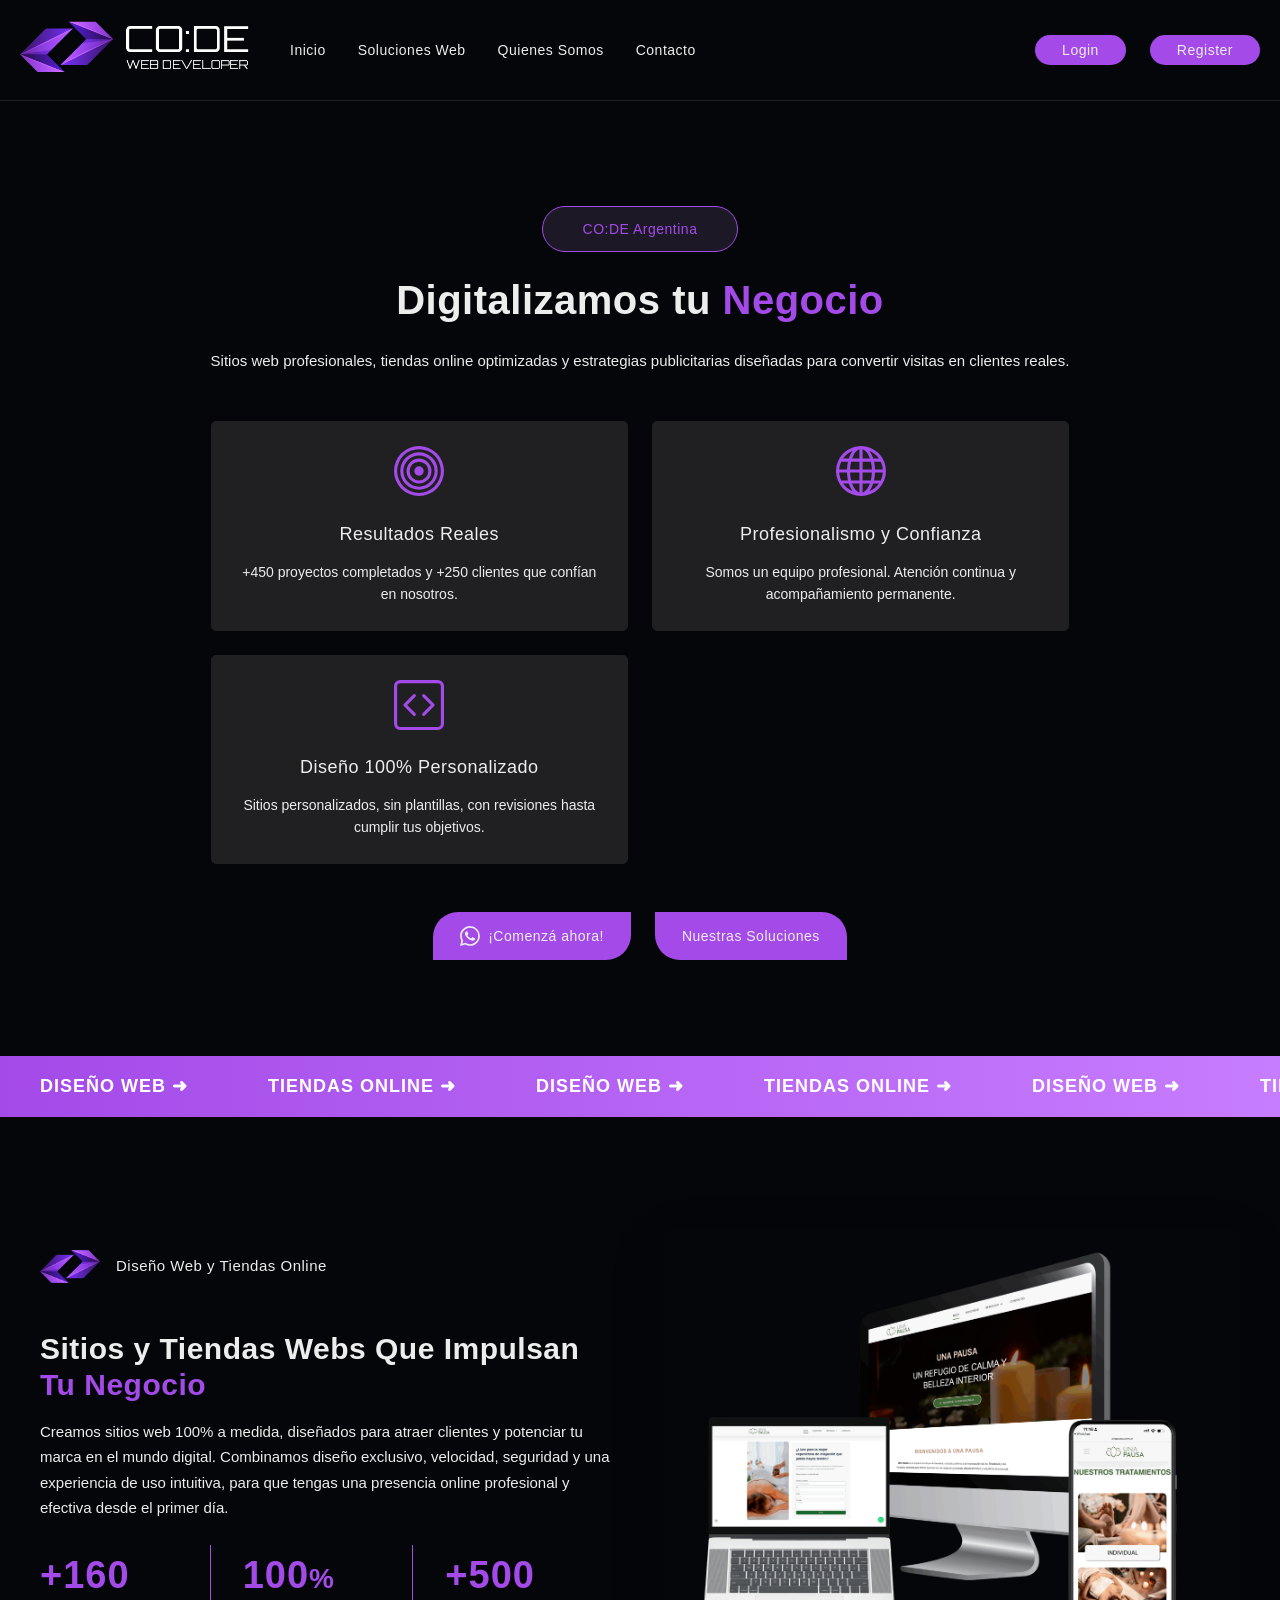
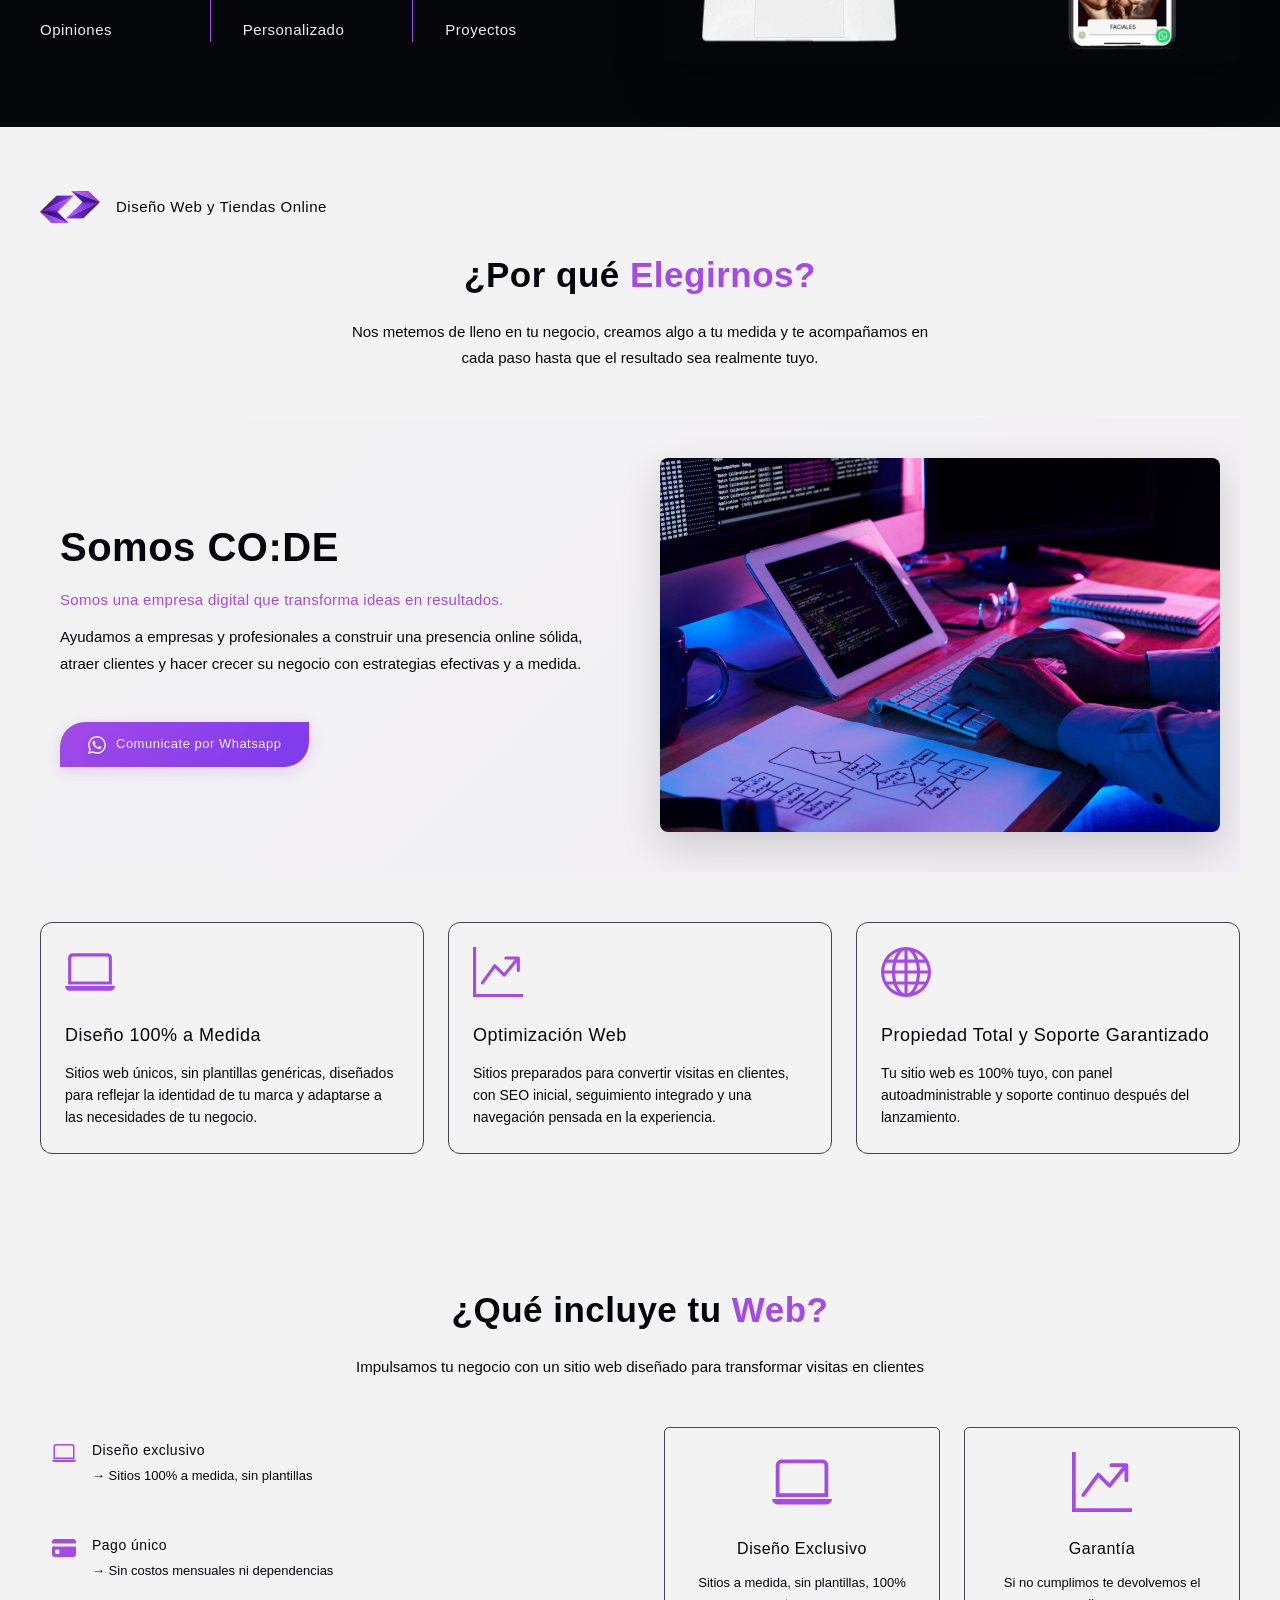
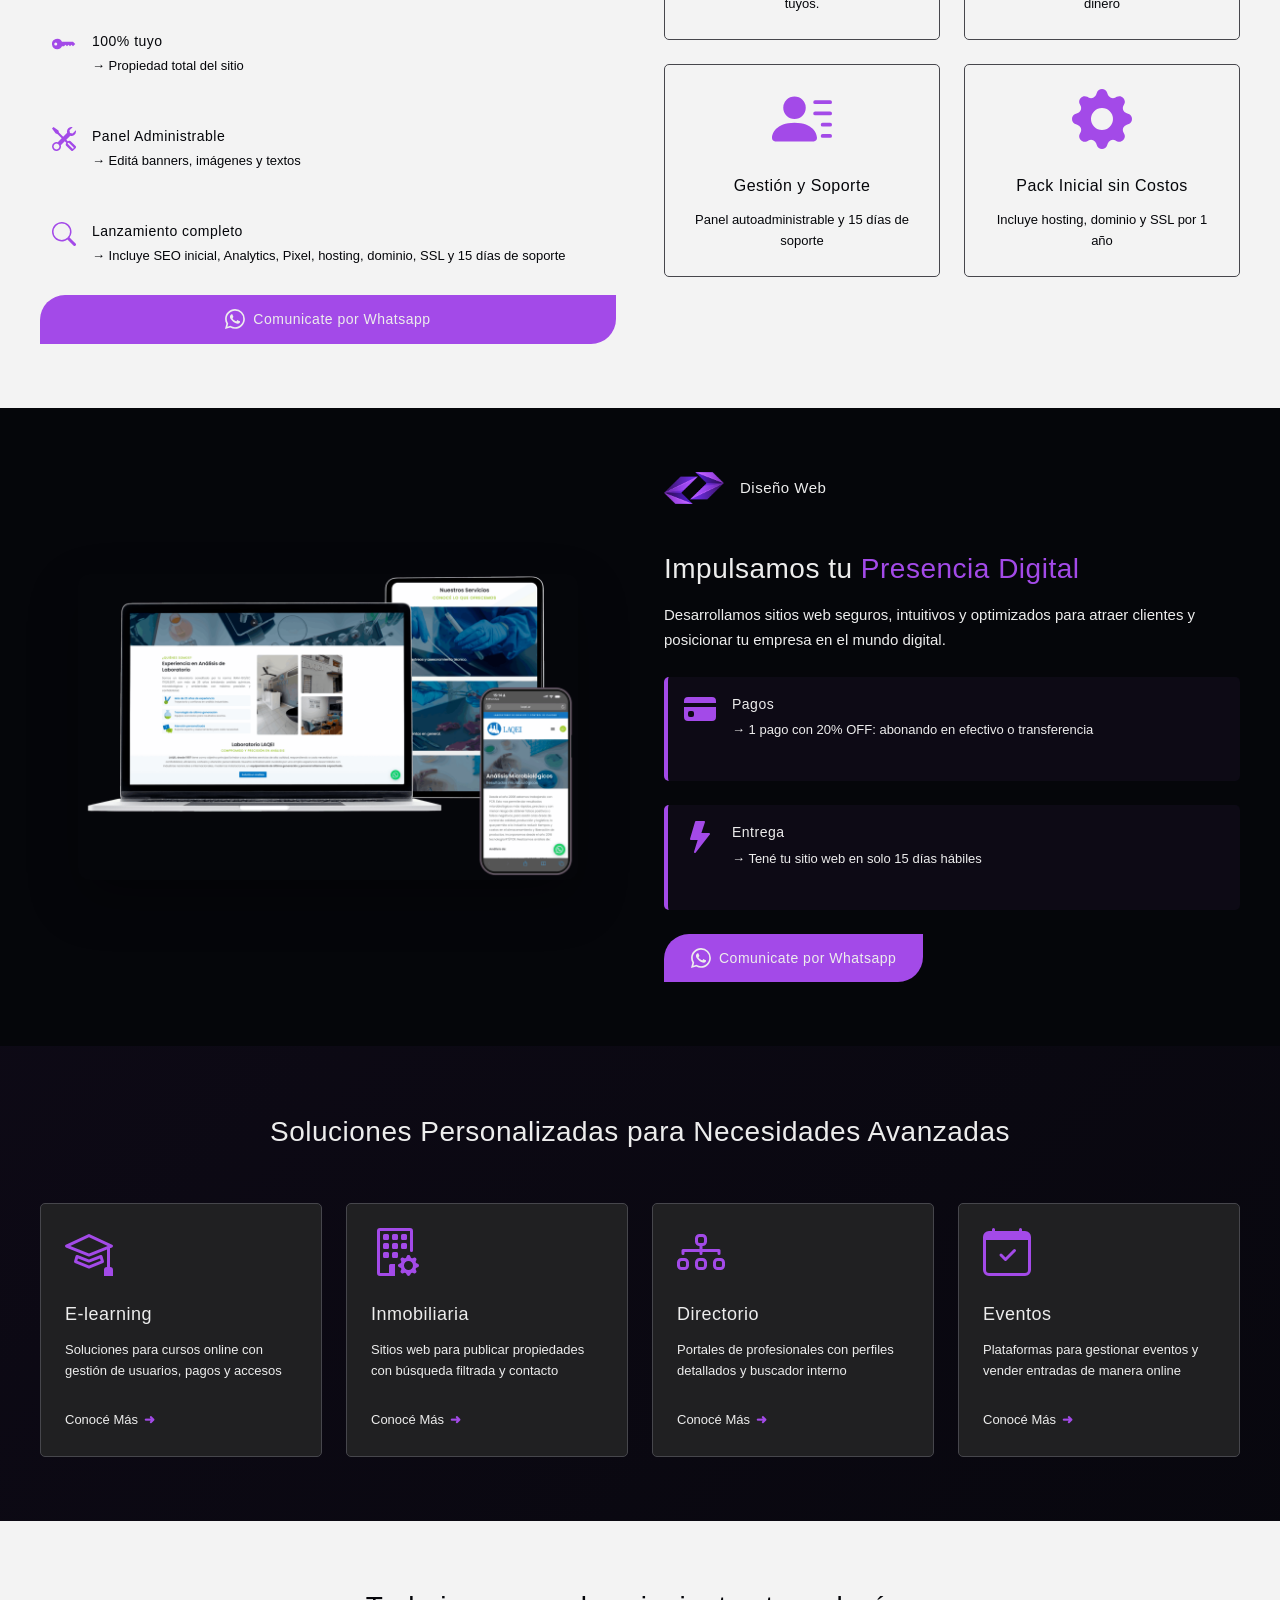
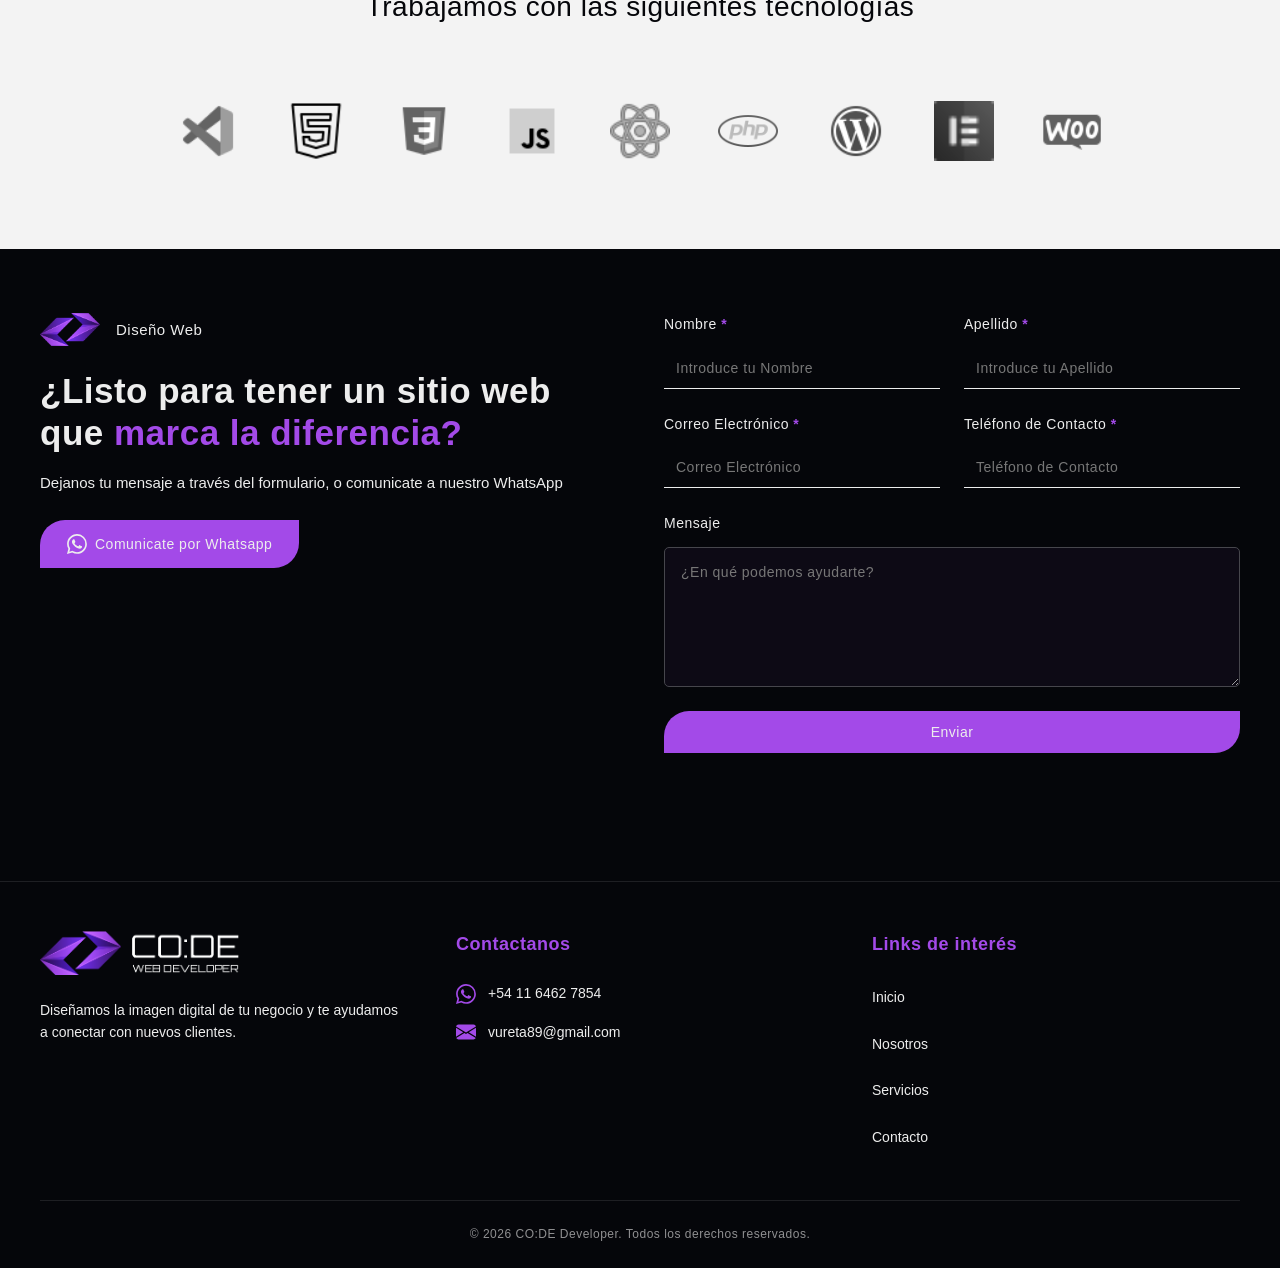
<file: index.html>
<!DOCTYPE html>
<html lang="en">
 <head>l
    <meta charset="UTF-8" />
    <meta name="viewport" content="width=device-width, initial-scale=1.0" />
    <meta
      name="description"
      content="CO:DE Developer - Diseño web y tiendas online profesionales"
    />
    <title>CO:DE Developer | Diseño Web y Tiendas Online</title>
    <link rel="stylesheet" href="style.css" />
  </head>
<body>
    
    <!-- HEADER -->
    <header class="header">
  <div class="header-container">
    <div class="logo">
      <a href="index.html" aria-label="CO:DE Developer">
        <img
          src="./assets/img/logotipo/logotipo-code-horizonta-sin-fondo.png"
          alt="CO:DE Logo"
        />
      </a>
    </div>

    <input type="checkbox" id="hamburger-toggle" class="hamburger-toggle" />

    <label for="hamburger-toggle" class="hamburger">
      <span class="hamburger-line"></span>
      <span class="hamburger-line"></span>
      <span class="hamburger-line"></span>
    </label>

    <nav class="navbar">
      <ul class="nav-menu">
        <li><a href="#inicio">Inicio</a></li>
        <li><a href="#soluciones">Soluciones Web</a></li>
        <li><a href="#nosotros">Quienes Somos</a></li>
        <li><a href="#contacto">Contacto</a></li>
      </ul>

      <div class="auth-buttons-mobile">
        <button class="btn btn-login">
          <a href="./login.html">Login</a>
        </button>
        <button class="btn btn-register">
          <a href="./register.html">Register</a>
        </button>
      </div>
    </nav>

    <div class="auth-buttons">
      <button class="btn btn-login">
        <a href="./login.html">Login</a>
      </button>
      <button class="btn btn-register">
        <a href="./register.html">Register</a>
      </button>
    </div>
  </div>
</header>

    <main>

        <!-- HERO SECTION -->
      <section class="hero" id="inicio">
        <div class="container">
          <div class="hero-content">
            <span class="badge">CO:DE Argentina</span>
            <h1>Digitalizamos tu <span class="text-primary">Negocio</span></h1>
            <p class="hero-subtitle">
              Sitios web profesionales, tiendas online optimizadas y estrategias
              publicitarias diseñadas para convertir visitas en clientes reales.
            </p>

            <div class="features-grid">
              <div class="feature-card">
                <svg
                  class="feature-icon"
                  xmlns="http://www.w3.org/2000/svg"
                  width="48"
                  height="48"
                  fill="currentColor"
                  viewBox="0 0 16 16"
                >
                  <path
                    d="M8 15A7 7 0 1 1 8 1a7 7 0 0 1 0 14m0 1A8 8 0 1 0 8 0a8 8 0 0 0 0 16"
                  />
                  <path
                    d="M8 13A5 5 0 1 1 8 3a5 5 0 0 1 0 10m0 1A6 6 0 1 0 8 2a6 6 0 0 0 0 12"
                  />
                  <path
                    d="M8 11a3 3 0 1 1 0-6 3 3 0 0 1 0 6m0 1a4 4 0 1 0 0-8 4 4 0 0 0 0 8"
                  />
                  <path d="M9.5 8a1.5 1.5 0 1 1-3 0 1.5 1.5 0 0 1 3 0" />
                </svg>
                <h3>Resultados Reales</h3>
                <p>
                  +450 proyectos completados y +250 clientes que confían en
                  nosotros.
                </p>
              </div>

              <div class="feature-card">
                <svg
                  class="feature-icon"
                  xmlns="http://www.w3.org/2000/svg"
                  width="48"
                  height="48"
                  fill="currentColor"
                  viewBox="0 0 16 16"
                >
                  <path
                    d="M0 8a8 8 0 1 1 16 0A8 8 0 0 1 0 8m7.5-6.923c-.67.204-1.335.82-1.887 1.855A8 8 0 0 0 5.145 4H7.5zM4.09 4a9.3 9.3 0 0 1 .64-1.539 7 7 0 0 1 .597-.933A7.03 7.03 0 0 0 2.255 4zm-.582 3.5c.03-.877.138-1.718.312-2.5H1.674a7 7 0 0 0-.656 2.5zM4.847 5a12.5 12.5 0 0 0-.338 2.5H7.5V5zM8.5 5v2.5h2.99a12.5 12.5 0 0 0-.337-2.5zM4.51 8.5a12.5 12.5 0 0 0 .337 2.5H7.5V8.5zm3.99 0V11h2.653c.187-.765.306-1.608.338-2.5zM5.145 12q.208.58.468 1.068c.552 1.035 1.218 1.65 1.887 1.855V12zm.182 2.472a7 7 0 0 1-.597-.933A9.3 9.3 0 0 1 4.09 12H2.255a7 7 0 0 0 3.072 2.472M3.82 11a13.7 13.7 0 0 1-.312-2.5h-2.49c.062.89.291 1.733.656 2.5zm6.853 3.472A7 7 0 0 0 13.745 12H11.91a9.3 9.3 0 0 1-.64 1.539 7 7 0 0 1-.597.933M8.5 12v2.923c.67-.204 1.335-.82 1.887-1.855q.26-.487.468-1.068zm3.68-1h2.146c.365-.767.594-1.61.656-2.5h-2.49a13.7 13.7 0 0 1-.312 2.5m2.802-3.5a7 7 0 0 0-.656-2.5H12.18c.174.782.282 1.623.312 2.5zM11.27 2.461c.247.464.462.98.64 1.539h1.835a7 7 0 0 0-3.072-2.472c.218.284.418.598.597.933M10.855 4a8 8 0 0 0-.468-1.068C9.835 1.897 9.17 1.282 8.5 1.077V4z"
                  />
                </svg>
                <h3>Profesionalismo y Confianza</h3>
                <p>
                  Somos un equipo profesional. Atención continua y
                  acompañamiento permanente.
                </p>
              </div>

              <div class="feature-card">
                <svg
                  class="feature-icon"
                  xmlns="http://www.w3.org/2000/svg"
                  width="48"
                  height="48"
                  fill="currentColor"
                  viewBox="0 0 16 16"
                >
                  <path
                    d="M14 1a1 1 0 0 1 1 1v12a1 1 0 0 1-1 1H2a1 1 0 0 1-1-1V2a1 1 0 0 1 1-1zM2 0a2 2 0 0 0-2 2v12a2 2 0 0 0 2 2h12a2 2 0 0 0 2-2V2a2 2 0 0 0-2-2z"
                  />
                  <path
                    d="M6.854 4.646a.5.5 0 0 1 0 .708L4.207 8l2.647 2.646a.5.5 0 0 1-.708.708l-3-3a.5.5 0 0 1 0-.708l3-3a.5.5 0 0 1 .708 0m2.292 0a.5.5 0 0 0 0 .708L11.793 8l-2.647 2.646a.5.5 0 0 0 .708.708l3-3a.5.5 0 0 0 0-.708l-3-3a.5.5 0 0 0-.708 0"
                  />
                </svg>
                <h3>Diseño 100% Personalizado</h3>
                <p>
                  Sitios personalizados, sin plantillas, con revisiones hasta
                  cumplir tus objetivos.
                </p>
              </div>
            </div>

            <div class="cta-buttons">
              <a
                href="https://wa.me/5491164627854?text=Hola%20*CO:DE*%20.Estoy%20interesado%20en%20crear%20una%20página%20web.%20¿Podrás%20pasarme%20más%20información?%20"
                target="_blank"
                class="btn btn-primary"
              >
                <svg
                  class="btn-icon"
                  xmlns="http://www.w3.org/2000/svg"
                  width="20"
                  height="20"
                  fill="currentColor"
                  viewBox="0 0 16 16"
                >
                  <path
                    d="M13.601 2.326A7.85 7.85 0 0 0 7.994 0C3.627 0 .068 3.558.064 7.926c0 1.399.366 2.76 1.057 3.965L0 16l4.204-1.102a7.9 7.9 0 0 0 3.79.965h.004c4.368 0 7.926-3.558 7.93-7.93A7.9 7.9 0 0 0 13.6 2.326zM7.994 14.521a6.6 6.6 0 0 1-3.356-.92l-.24-.144-2.494.654.666-2.433-.156-.251a6.56 6.56 0 0 1-1.007-3.505c0-3.626 2.957-6.584 6.591-6.584a6.56 6.56 0 0 1 4.66 1.931 6.56 6.56 0 0 1 1.928 4.66c-.004 3.639-2.961 6.592-6.592 6.592m3.615-4.934c-.197-.099-1.17-.578-1.353-.646-.182-.065-.315-.099-.445.099-.133.197-.513.646-.627.775-.114.133-.232.148-.43.05-.197-.1-.836-.308-1.592-.985-.59-.525-.985-1.175-1.103-1.372-.114-.198-.011-.304.088-.403.087-.088.197-.232.296-.346.1-.114.133-.198.198-.33.065-.134.034-.248-.015-.347-.05-.099-.445-1.076-.612-1.47-.16-.389-.323-.335-.445-.34-.114-.007-.247-.007-.38-.007a.73.73 0 0 0-.529.247c-.182.198-.691.677-.691 1.654s.71 1.916.81 2.049c.098.133 1.394 2.132 3.383 2.992.47.205.84.326 1.129.418.475.152.904.129 1.246.08.38-.058 1.171-.48 1.338-.943.164-.464.164-.86.114-.943-.049-.084-.182-.133-.38-.232"
                  />
                </svg>
                ¡Comenzá ahora!
              </a>
              <button class="btn btn-secondary">
                <a href="#soluciones">Nuestras Soluciones</a>
              </button>
            </div>
          </div>
        </div>
      </section>


      <!-- MARQUEE SECTION -->
      <section class="marquee">
        <div class="marquee-content">
          <span>DISEÑO WEB ➜</span>
          <span>TIENDAS ONLINE ➜</span>
          <span>DISEÑO WEB ➜</span>
          <span>TIENDAS ONLINE ➜</span>
          <span>DISEÑO WEB ➜</span>
          <span>TIENDAS ONLINE ➜</span>
        </div>
      </section>


      <!-- WEB DESIGN SECTION -->
      <section class="web-design" id="soluciones">
        <div class="container">
          <div class="web-design-wrapper">
            <div class="web-design-text">
              <div class="section-label">
                <img
                  src="./assets/img/logotipo/logo-sin-fondo.png"
                  alt="Logo"
                  class="label-icon"
                />
                <span>Diseño Web y Tiendas Online</span>
              </div>

              <div class="web-design-info">
                <h2>
                  Sitios y Tiendas Webs Que Impulsan
                  <span class="text-primary">Tu Negocio</span>
                </h2>
                <p>
                  Creamos sitios web 100% a medida, diseñados para atraer
                  clientes y potenciar tu marca en el mundo digital. Combinamos
                  diseño exclusivo, velocidad, seguridad y una experiencia de
                  uso intuitiva, para que tengas una presencia online
                  profesional y efectiva desde el primer día.
                </p>

                <div class="stats-grid">
                  <div class="stat-item">
                    <div class="stat-number">
                      <span class="number-highlight">+160</span>
                    </div>
                    <div class="stat-label">Opiniones</div>
                  </div>
                  <div class="stat-item">
                    <div class="stat-number">
                      <span class="number-highlight"
                        >100<span class="symbol">%</span></span
                      >
                    </div>
                    <div class="stat-label">Personalizado</div>
                  </div>
                  <div class="stat-item">
                    <div class="stat-number">
                      <span class="number-highlight">+500</span>
                    </div>
                    <div class="stat-label">Proyectos</div>
                  </div>
                </div>
              </div>
            </div>

            <div class="web-design-image">
              <img
                src="./assets/img/cards-diseno-web/UNA-PAUSA-scaled.png"
                alt="Diseño Web"
              />
            </div>
          </div>
        </div>
      </section>


      <!-- WHY CHOOSE US SECTION -->
      <section class="why-choose-us" id="nosotros">
        <div class="container">
          <div class="why-choose-wrapper">
            <div class="section-label">
              <img
                src="./assets/img/logotipo/logo-sin-fondo.png"
                alt="Logo"
                class="label-icon"
              />
              <span>Diseño Web y Tiendas Online</span>
            </div>

            <div class="why-title">
              <h2>¿Por qué <span class="text-primary">Elegirnos?</span></h2>
              <p>
                Nos metemos de lleno en tu negocio, creamos algo a tu medida y
                te acompañamos en cada paso hasta que el resultado sea realmente
                tuyo.
              </p>
            </div>

            <section class="quienes-somos">
              <div id="text-quienes-somos">
                <!-- <div id="quienes-code">
            <img src="./assets/img/logotipo/logo-sin-fondo.png" />
            <h2>Quienes Somos</h2>
          </div> -->

                <div id="quienes-web">
                  <h2>
                    Somos
                    <span class="color-quienes"> CO:DE</span>
                  </h2>
                  <p>
                    <bold
                      >Somos una empresa digital que transforma ideas en
                      resultados.</bold
                    >
                    Ayudamos a empresas y profesionales a construir una
                    presencia online sólida, atraer clientes y hacer crecer su
                    negocio con estrategias efectivas y a medida.
                  </p>
                </div>

                <div id="button-web">
                  <a
                    href="https://wa.me/5491164627854?text=Hola%20*CO:DE*%20.Estoy%20interesado%20en%20crear%20una%20página%20web.%20¿Podrás%20pasarme%20más%20información?%20"
                    target="_blank"
                    class="button-web"
                  >
                    <svg
                      xmlns="http://www.w3.org/2000/svg"
                      width="16"
                      height="16"
                      fill="currentColor"
                      class="bi bi-whatsapp"
                      viewBox="0 0 16 16"
                    >
                      <path
                        d="M13.601 2.326A7.85 7.85 0 0 0 7.994 0C3.627 0 .068 3.558.064 7.926c0 1.399.366 2.76 1.057 3.965L0 16l4.204-1.102a7.9 7.9 0 0 0 3.79.965h.004c4.368 0 7.926-3.558 7.93-7.93A7.9 7.9 0 0 0 13.6 2.326zM7.994 14.521a6.6 6.6 0 0 1-3.356-.92l-.24-.144-2.494.654.666-2.433-.156-.251a6.56 6.56 0 0 1-1.007-3.505c0-3.626 2.957-6.584 6.591-6.584a6.56 6.56 0 0 1 4.66 1.931 6.56 6.56 0 0 1 1.928 4.66c-.004 3.639-2.961 6.592-6.592 6.592m3.615-4.934c-.197-.099-1.17-.578-1.353-.646-.182-.065-.315-.099-.445.099-.133.197-.513.646-.627.775-.114.133-.232.148-.43.05-.197-.1-.836-.308-1.592-.985-.59-.525-.985-1.175-1.103-1.372-.114-.198-.011-.304.088-.403.087-.088.197-.232.296-.346.1-.114.133-.198.198-.33.065-.134.034-.248-.015-.347-.05-.099-.445-1.076-.612-1.47-.16-.389-.323-.335-.445-.34-.114-.007-.247-.007-.38-.007a.73.73 0 0 0-.529.247c-.182.198-.691.677-.691 1.654s.71 1.916.81 2.049c.098.133 1.394 2.132 3.383 2.992.47.205.84.326 1.129.418.475.152.904.129 1.246.08.38-.058 1.171-.48 1.338-.943.164-.464.164-.86.114-.943-.049-.084-.182-.133-.38-.232"
                      />
                    </svg>
                    <p>Comunicate por Whatsapp</p>
                  </a>
                </div>
              </div>

              <div id="img-quienes-somos">
                <img src="./assets/img/cards/web-a-medida-1.jpg" />
              </div>
            </section>

            <div class="benefits-grid">
              <article class="benefit-card">
                <svg
                  class="benefit-icon"
                  xmlns="http://www.w3.org/2000/svg"
                  width="56"
                  height="56"
                  fill="currentColor"
                  viewBox="0 0 16 16"
                >
                  <path
                    d="M13.5 3a.5.5 0 0 1 .5.5V11H2V3.5a.5.5 0 0 1 .5-.5zm-11-1A1.5 1.5 0 0 0 1 3.5V12h14V3.5A1.5 1.5 0 0 0 13.5 2zM0 12.5h16a1.5 1.5 0 0 1-1.5 1.5h-13A1.5 1.5 0 0 1 0 12.5"
                  />
                </svg>
                <h3>Diseño 100% a Medida</h3>
                <p>
                  Sitios web únicos, sin plantillas genéricas, diseñados para
                  reflejar la identidad de tu marca y adaptarse a las
                  necesidades de tu negocio.
                </p>
              </article>

              <article class="benefit-card">
                <svg
                  class="benefit-icon"
                  xmlns="http://www.w3.org/2000/svg"
                  width="56"
                  height="56"
                  fill="currentColor"
                  viewBox="0 0 16 16"
                >
                  <path
                    d="M0 0h1v15h15v1H0zm10 3.5a.5.5 0 0 1 .5-.5h4a.5.5 0 0 1 .5.5v4a.5.5 0 0 1-1 0V4.9l-3.613 4.417a.5.5 0 0 1-.74.037L7.06 6.767l-3.656 5.027a.5.5 0 0 1-.808-.588l4-5.5a.5.5 0 0 1 .758-.06l2.609 2.61L13.445 4H10.5a.5.5 0 0 1-.5-.5"
                  />
                </svg>
                <h3>Optimización Web</h3>
                <p>
                  Sitios preparados para convertir visitas en clientes, con SEO
                  inicial, seguimiento integrado y una navegación pensada en la
                  experiencia.
                </p>
              </article>

              <article class="benefit-card">
                <svg
                  class="benefit-icon"
                  xmlns="http://www.w3.org/2000/svg"
                  width="56"
                  height="56"
                  fill="currentColor"
                  viewBox="0 0 16 16"
                >
                  <path
                    d="M0 8a8 8 0 1 1 16 0A8 8 0 0 1 0 8m7.5-6.923c-.67.204-1.335.82-1.887 1.855A8 8 0 0 0 5.145 4H7.5zM4.09 4a9.3 9.3 0 0 1 .64-1.539 7 7 0 0 1 .597-.933A7.03 7.03 0 0 0 2.255 4zm-.582 3.5c.03-.877.138-1.718.312-2.5H1.674a7 7 0 0 0-.656 2.5zM4.847 5a12.5 12.5 0 0 0-.338 2.5H7.5V5zM8.5 5v2.5h2.99a12.5 12.5 0 0 0-.337-2.5zM4.51 8.5a12.5 12.5 0 0 0 .337 2.5H7.5V8.5zm3.99 0V11h2.653c.187-.765.306-1.608.338-2.5zM5.145 12q.208.58.468 1.068c.552 1.035 1.218 1.65 1.887 1.855V12zm.182 2.472a7 7 0 0 1-.597-.933A9.3 9.3 0 0 1 4.09 12H2.255a7 7 0 0 0 3.072 2.472M3.82 11a13.7 13.7 0 0 1-.312-2.5h-2.49c.062.89.291 1.733.656 2.5zm6.853 3.472A7 7 0 0 0 13.745 12H11.91a9.3 9.3 0 0 1-.64 1.539 7 7 0 0 1-.597.933M8.5 12v2.923c.67-.204 1.335-.82 1.887-1.855q.26-.487.468-1.068zm3.68-1h2.146c.365-.767.594-1.61.656-2.5h-2.49a13.7 13.7 0 0 1-.312 2.5m2.802-3.5a7 7 0 0 0-.656-2.5H12.18c.174.782.282 1.623.312 2.5zM11.27 2.461c.247.464.462.98.64 1.539h1.835a7 7 0 0 0-3.072-2.472c.218.284.418.598.597.933M10.855 4a8 8 0 0 0-.468-1.068C9.835 1.897 9.17 1.282 8.5 1.077V4z"
                  />
                </svg>
                <h3>Propiedad Total y Soporte Garantizado</h3>
                <p>
                  Tu sitio web es 100% tuyo, con panel autoadministrable y
                  soporte continuo después del lanzamiento.
                </p>
              </article>
            </div>
          </div>
        </div>
      </section>


      <!-- WHAT'S INCLUDED SECTION -->
      <section class="what-included">

        <div class="container">
          <div class="what-included-wrapper">
            <div class="section-title">
              <h2>¿Qué incluye tu <span class="text-primary">Web?</span></h2>
              <p>
                Impulsamos tu negocio con un sitio web diseñado para transformar
                visitas en clientes
              </p>
            </div>

            <div class="features-layout">
              <!-- LEFT COLUMN - Features List -->
              <div class="features-column">
                <div class="features-list">
                  <div class="feature-item">
                    <svg
                      class="item-icon"
                      xmlns="http://www.w3.org/2000/svg"
                      width="24"
                      height="24"
                      fill="currentColor"
                      viewBox="0 0 16 16"
                    >
                      <path
                        d="M13.5 3a.5.5 0 0 1 .5.5V11H2V3.5a.5.5 0 0 1 .5-.5zm-11-1A1.5 1.5 0 0 0 1 3.5V12h14V3.5A1.5 1.5 0 0 0 13.5 2zM0 12.5h16a1.5 1.5 0 0 1-1.5 1.5h-13A1.5 1.5 0 0 1 0 12.5"
                      />
                    </svg>
                    <div class="item-content">
                      <h4>Diseño exclusivo</h4>
                      <p>→ Sitios 100% a medida, sin plantillas</p>
                    </div>
                  </div>

                  <div class="feature-item">
                    <svg
                      class="item-icon"
                      xmlns="http://www.w3.org/2000/svg"
                      width="24"
                      height="24"
                      fill="currentColor"
                      viewBox="0 0 16 16"
                    >
                      <path
                        d="M0 4a2 2 0 0 1 2-2h12a2 2 0 0 1 2 2v1H0zm0 3v5a2 2 0 0 0 2 2h12a2 2 0 0 0 2-2V7zm3 2h1a1 1 0 0 1 1 1v1a1 1 0 0 1-1 1H3a1 1 0 0 1-1-1v-1a1 1 0 0 1 1-1"
                      />
                    </svg>
                    <div class="item-content">
                      <h4>Pago único</h4>
                      <p>→ Sin costos mensuales ni dependencias</p>
                    </div>
                  </div>

                  <div class="feature-item">
                    <svg
                      class="item-icon"
                      xmlns="http://www.w3.org/2000/svg"
                      width="24"
                      height="24"
                      fill="currentColor"
                      viewBox="0 0 16 16"
                    >
                      <path
                        d="M3.5 11.5a3.5 3.5 0 1 1 3.163-5H14L15.5 8 14 9.5l-1-1-1 1-1-1-1 1-1-1-1 1H6.663a3.5 3.5 0 0 1-3.163 2M2.5 9a1 1 0 1 0 0-2 1 1 0 0 0 0 2"
                      />
                    </svg>
                    <div class="item-content">
                      <h4>100% tuyo</h4>
                      <p>→ Propiedad total del sitio</p>
                    </div>
                  </div>

                  <!-- <div class="feature-item">
                    <svg class="item-icon" xmlns="http://www.w3.org/2000/svg" width="24" height="24" fill="currentColor" viewBox="0 0 16 16">
                      <path d="M3.612 15.443c-.386.198-.824-.149-.746-.592l.83-4.73L.173 6.765c-.329-.314-.158-.888.283-.95l4.898-.696L7.538.792c.197-.39.73-.39.927 0l2.184 4.327 4.898.696c.441.062.612.636.282.95l-3.522 3.356.83 4.73c.078.443-.36.79-.746.592L8 13.187l-4.389 2.256z"/>
                    </svg>
                    <div class="item-content">
                      <h4>Garantía</h4>
                      <p>→ Entregamos solo con tu aprobación</p>
                    </div>
                  </div> -->

                  <div class="feature-item">
                    <svg
                      class="item-icon"
                      xmlns="http://www.w3.org/2000/svg"
                      width="24"
                      height="24"
                      fill="currentColor"
                      viewBox="0 0 16 16"
                    >
                      <path
                        d="M1 0 0 1l2.2 3.081a1 1 0 0 0 .815.419h.07a1 1 0 0 1 .708.293l2.675 2.675-2.617 2.654A3.003 3.003 0 0 0 0 13a3 3 0 1 0 5.878-.851l2.654-2.617.968.968-.305.914a1 1 0 0 0 .242 1.023l3.27 3.27a.997.997 0 0 0 1.414 0l1.586-1.586a.997.997 0 0 0 0-1.414l-3.27-3.27a1 1 0 0 0-1.023-.242L10.5 9.5l-.96-.96 2.68-2.643A3.005 3.005 0 0 0 16 3q0-.405-.102-.777l-2.14 2.141L12 4l-.364-1.757L13.777.102a3 3 0 0 0-3.675 3.68L7.462 6.46 4.793 3.793a1 1 0 0 1-.293-.707v-.071a1 1 0 0 0-.419-.814zm9.646 10.646a.5.5 0 0 1 .708 0l2.914 2.915a.5.5 0 0 1-.707.707l-2.915-2.914a.5.5 0 0 1 0-.708M3 11l.471.242.529.026.287.445.445.287.026.529L5 13l-.242.471-.026.529-.445.287-.287.445-.529.026L3 15l-.471-.242L2 14.732l-.287-.445L1.268 14l-.026-.529L1 13l.242-.471.026-.529.445-.287.287-.445.529-.026z"
                      />
                    </svg>
                    <div class="item-content">
                      <h4>Panel Administrable</h4>
                      <p>→ Editá banners, imágenes y textos</p>
                    </div>
                  </div>

                  <!-- <div class="feature-item">
                    <svg class="item-icon" xmlns="http://www.w3.org/2000/svg" width="24" height="24" fill="currentColor" viewBox="0 0 16 16">
                      <path d="M0 0h1v15h15v1H0zm14.817 3.113a.5.5 0 0 1 .07.704l-4.5 5.5a.5.5 0 0 1-.74.037L7.06 6.767l-3.656 5.027a.5.5 0 0 1-.808-.588l4-5.5a.5.5 0 0 1 .758-.06l2.609 2.61 4.15-5.073a.5.5 0 0 1 .704-.07"/>
                    </svg>
                    <div class="item-content">
                      <h4>Análisis</h4>
                      <p>→ Google Analytics 4 y Meta Pixel incluidos</p>
                    </div>
                  </div> -->

                  <div class="feature-item">
                    <svg
                      class="item-icon"
                      xmlns="http://www.w3.org/2000/svg"
                      width="24"
                      height="24"
                      fill="currentColor"
                      viewBox="0 0 16 16"
                    >
                      <path
                        d="M11.742 10.344a6.5 6.5 0 1 0-1.397 1.398h-.001q.044.06.098.115l3.85 3.85a1 1 0 0 0 1.415-1.414l-3.85-3.85a1 1 0 0 0-.115-.1zM12 6.5a5.5 5.5 0 1 1-11 0 5.5 5.5 0 0 1 11 0"
                      />
                    </svg>
                    <div class="item-content">
                      <h4>Lanzamiento completo</h4>
                      <p>
                        → Incluye SEO inicial, Analytics, Pixel, hosting,
                        dominio, SSL y 15 días de soporte
                      </p>
                    </div>
                  </div>

                  <!-- <div class="feature-item">
                    <svg class="item-icon" xmlns="http://www.w3.org/2000/svg" width="24" height="24" fill="currentColor" viewBox="0 0 16 16">
                      <path d="M7 0a2 2 0 0 0-2 2H1.5A1.5 1.5 0 0 0 0 3.5v9A1.5 1.5 0 0 0 1.5 14H2a.5.5 0 0 0 1 0h10a.5.5 0 0 0 1 0h.5a1.5 1.5 0 0 0 1.5-1.5v-9A1.5 1.5 0 0 0 14.5 2H11a2 2 0 0 0-2-2zM6 2a1 1 0 0 1 1-1h2a1 1 0 0 1 1 1zM3 13V3h1v10zm9 0V3h1v10z"/>
                    </svg>
                    <div class="item-content">
                      <h4>Soporte 15 días</h4>
                      <p>→ Ajustes menores y asesoramiento básico</p>
                    </div>
                  </div> -->

                  <!-- <div class="feature-item">
                    <svg class="item-icon" xmlns="http://www.w3.org/2000/svg" width="24" height="24" fill="currentColor" viewBox="0 0 16 16">
                      <path d="M3 2.5a2.5 2.5 0 0 1 5 0 2.5 2.5 0 0 1 5 0v.006c0 .07 0 .27-.038.494H15a1 1 0 0 1 1 1v1a1 1 0 0 1-1 1H1a1 1 0 0 1-1-1V4a1 1 0 0 1 1-1h2.038A3 3 0 0 1 3 2.506zm1.068.5H7v-.5a1.5 1.5 0 1 0-3 0c0 .085.002.274.045.43zM9 3h2.932l.023-.07c.043-.156.045-.345.045-.43a1.5 1.5 0 0 0-3 0zm6 4v7.5a1.5 1.5 0 0 1-1.5 1.5H9V7zM2.5 16A1.5 1.5 0 0 1 1 14.5V7h6v9z"/>
                    </svg>
                    <div class="item-content">
                      <h4>Hosting, dominio y SSL</h4>
                      <p>→ 1 año bonificado</p>
                    </div>
                  </div> -->
                </div>

                <a
                  href="https://wa.me/5491164627854?text=Hola%20*CO:DE*%20.Estoy%20interesado%20en%20crear%20una%20página%20web.%20¿Podrás%20pasarme%20más%20información?%20"
                  target="_blank"
                  class="btn btn-primary btn-full"
                >
                  <svg
                    class="btn-icon"
                    xmlns="http://www.w3.org/2000/svg"
                    width="20"
                    height="20"
                    fill="currentColor"
                    viewBox="0 0 16 16"
                  >
                    <path
                      d="M13.601 2.326A7.85 7.85 0 0 0 7.994 0C3.627 0 .068 3.558.064 7.926c0 1.399.366 2.76 1.057 3.965L0 16l4.204-1.102a7.9 7.9 0 0 0 3.79.965h.004c4.368 0 7.926-3.558 7.93-7.93A7.9 7.9 0 0 0 13.6 2.326zM7.994 14.521a6.6 6.6 0 0 1-3.356-.92l-.24-.144-2.494.654.666-2.433-.156-.251a6.56 6.56 0 0 1-1.007-3.505c0-3.626 2.957-6.584 6.591-6.584a6.56 6.56 0 0 1 4.66 1.931 6.56 6.56 0 0 1 1.928 4.66c-.004 3.639-2.961 6.592-6.592 6.592m3.615-4.934c-.197-.099-1.17-.578-1.353-.646-.182-.065-.315-.099-.445.099-.133.197-.513.646-.627.775-.114.133-.232.148-.43.05-.197-.1-.836-.308-1.592-.985-.59-.525-.985-1.175-1.103-1.372-.114-.198-.011-.304.088-.403.087-.088.197-.232.296-.346.1-.114.133-.198.198-.33.065-.134.034-.248-.015-.347-.05-.099-.445-1.076-.612-1.47-.16-.389-.323-.335-.445-.34-.114-.007-.247-.007-.38-.007a.73.73 0 0 0-.529.247c-.182.198-.691.677-.691 1.654s.71 1.916.81 2.049c.098.133 1.394 2.132 3.383 2.992.47.205.84.326 1.129.418.475.152.904.129 1.246.08.38-.058 1.171-.48 1.338-.943.164-.464.164-.86.114-.943-.049-.084-.182-.133-.38-.232"
                    />
                  </svg>
                  Comunicate por Whatsapp
                </a>
              </div>

              <!-- RIGHT COLUMN - Cards -->
              <div class="cards-column">
                <div class="card-item">
                  <svg
                    class="card-icon"
                    xmlns="http://www.w3.org/2000/svg"
                    width="56"
                    height="56"
                    fill="currentColor"
                    viewBox="0 0 16 16"
                  >
                    <path
                      d="M13.5 3a.5.5 0 0 1 .5.5V11H2V3.5a.5.5 0 0 1 .5-.5zm-11-1A1.5 1.5 0 0 0 1 3.5V12h14V3.5A1.5 1.5 0 0 0 13.5 2zM0 12.5h16a1.5 1.5 0 0 1-1.5 1.5h-13A1.5 1.5 0 0 1 0 12.5"
                    />
                  </svg>
                  <h3>Diseño Exclusivo</h3>
                  <p>Sitios a medida, sin plantillas, 100% tuyos.</p>
                </div>

                <div class="card-item">
                  <svg
                    class="card-icon"
                    xmlns="http://www.w3.org/2000/svg"
                    width="56"
                    height="56"
                    fill="currentColor"
                    viewBox="0 0 16 16"
                  >
                    <path
                      d="M0 0h1v15h15v1H0zm10 3.5a.5.5 0 0 1 .5-.5h4a.5.5 0 0 1 .5.5v4a.5.5 0 0 1-1 0V4.9l-3.613 4.417a.5.5 0 0 1-.74.037L7.06 6.767l-3.656 5.027a.5.5 0 0 1-.808-.588l4-5.5a.5.5 0 0 1 .758-.06l2.609 2.61L13.445 4H10.5a.5.5 0 0 1-.5-.5"
                    />
                  </svg>
                  <h3>Garantía</h3>
                  <p>Si no cumplimos te devolvemos el dinero</p>
                </div>

                <div class="card-item">
                  <svg
                    class="card-icon"
                    xmlns="http://www.w3.org/2000/svg"
                    width="56"
                    height="56"
                    fill="currentColor"
                    viewBox="0 0 16 16"
                  >
                    <path
                      d="M6 8a3 3 0 1 0 0-6 3 3 0 0 0 0 6m-5 6s-1 0-1-1 1-4 6-4 6 3 6 4-1 1-1 1zM11 3.5a.5.5 0 0 1 .5-.5h4a.5.5 0 0 1 0 1h-4a.5.5 0 0 1-.5-.5m.5 2.5a.5.5 0 0 0 0 1h4a.5.5 0 0 0 0-1zm2 3a.5.5 0 0 0 0 1h2a.5.5 0 0 0 0-1zm0 3a.5.5 0 0 0 0 1h2a.5.5 0 0 0 0-1z"
                    />
                  </svg>
                  <h3>Gestión y Soporte</h3>
                  <p>Panel autoadministrable y 15 días de soporte</p>
                </div>

                <div class="card-item">
                  <svg
                    class="card-icon"
                    xmlns="http://www.w3.org/2000/svg"
                    width="56"
                    height="56"
                    fill="currentColor"
                    viewBox="0 0 16 16"
                  >
                    <path
                      d="M9.405 1.05c-.413-1.4-2.397-1.4-2.81 0l-.1.34a1.464 1.464 0 0 1-2.105.872l-.31-.17c-1.283-.698-2.686.705-1.987 1.987l.169.311c.446.82.023 1.841-.872 2.105l-.34.1c-1.4.413-1.4 2.397 0 2.81l.34.1a1.464 1.464 0 0 1 .872 2.105l-.17.31c-.698 1.283.705 2.686 1.987 1.987l.311-.169a1.464 1.464 0 0 1 2.105.872l.1.34c.413 1.4 2.397 1.4 2.81 0l.1-.34a1.464 1.464 0 0 1 2.105-.872l.31.17c1.283.698 2.686-.705 1.987-1.987l-.169-.311a1.464 1.464 0 0 1 .872-2.105l.34-.1c1.4-.413 1.4-2.397 0-2.81l-.34-.1a1.464 1.464 0 0 1-.872-2.105l.17-.31c.698-1.283-.705-2.686-1.987-1.987l-.311.169a1.464 1.464 0 0 1-2.105-.872zM8 10.93a2.929 2.929 0 1 1 0-5.86 2.929 2.929 0 0 1 0 5.858z"
                    />
                  </svg>
                  <h3>Pack Inicial sin Costos</h3>
                  <p>Incluye hosting, dominio y SSL por 1 año</p>
                </div>
              </div>
            </div>
          </div>
        </div>

      </section>


            <!-- BOOST PRESENCE SECTION -->
      <section class="boost-presence">
        <div class="container">
          <div class="boost-wrapper">
            <div class="boost-image">
              <img
                src="./assets/img/cards/impulsar-negocio-digital.png"
                alt="Presencia Digital"
              />
            </div>

            <div class="boost-text">
              <div class="section-label">
                <img
                  src="./assets/img/logotipo/logo-sin-fondo.png"
                  alt="Logo"
                  class="label-icon"
                />
                <span>Diseño Web</span>
              </div>

              <div class="boost-info">
                <h2>
                  Impulsamos tu
                  <span class="text-primary">Presencia Digital</span>
                </h2>
                <p>
                  Desarrollamos sitios web seguros, intuitivos y optimizados
                  para atraer clientes y posicionar tu empresa en el mundo
                  digital.
                </p>

                <div class="pricing-section">
                  <div class="pricing-item">
                    <svg
                      class="pricing-icon"
                      xmlns="http://www.w3.org/2000/svg"
                      width="32"
                      height="32"
                      fill="currentColor"
                      viewBox="0 0 16 16"
                    >
                      <path
                        d="M0 4a2 2 0 0 1 2-2h12a2 2 0 0 1 2 2v1H0zm0 3v5a2 2 0 0 0 2 2h12a2 2 0 0 0 2-2V7zm3 2h1a1 1 0 0 1 1 1v1a1 1 0 0 1-1 1H3a1 1 0 0 1-1-1v-1a1 1 0 0 1 1-1"
                      />
                    </svg>
                    <div>
                      <h4>Pagos</h4>
                      <p>
                        → 1 pago con 20% OFF: abonando en efectivo o
                        transferencia
                      </p>
                    </div>
                  </div>

                  <div class="pricing-item">
                    <svg
                      class="pricing-icon"
                      xmlns="http://www.w3.org/2000/svg"
                      width="32"
                      height="32"
                      fill="currentColor"
                      viewBox="0 0 16 16"
                    >
                      <path
                        d="M5.52.359A.5.5 0 0 1 6 0h4a.5.5 0 0 1 .474.658L8.694 6H12.5a.5.5 0 0 1 .395.807l-7 9a.5.5 0 0 1-.873-.454L6.823 9.5H3.5a.5.5 0 0 1-.48-.641z"
                      />
                    </svg>
                    <div>
                      <h4>Entrega</h4>
                      <p>→ Tené tu sitio web en solo 15 días hábiles</p>
                    </div>
                  </div>
                </div>

                <a
                  href="https://wa.me/5491164627854?text=Hola%20*CO:DE*%20.Estoy%20interesado%20en%20crear%20una%20página%20web.%20¿Podrás%20pasarme%20más%20información?%20"
                  target="_blank"
                  class="btn btn-primary"
                >
                  <svg
                    class="btn-icon"
                    xmlns="http://www.w3.org/2000/svg"
                    width="20"
                    height="20"
                    fill="currentColor"
                    viewBox="0 0 16 16"
                  >
                    <path
                      d="M13.601 2.326A7.85 7.85 0 0 0 7.994 0C3.627 0 .068 3.558.064 7.926c0 1.399.366 2.76 1.057 3.965L0 16l4.204-1.102a7.9 7.9 0 0 0 3.79.965h.004c4.368 0 7.926-3.558 7.93-7.93A7.9 7.9 0 0 0 13.6 2.326zM7.994 14.521a6.6 6.6 0 0 1-3.356-.92l-.24-.144-2.494.654.666-2.433-.156-.251a6.56 6.56 0 0 1-1.007-3.505c0-3.626 2.957-6.584 6.591-6.584a6.56 6.56 0 0 1 4.66 1.931 6.56 6.56 0 0 1 1.928 4.66c-.004 3.639-2.961 6.592-6.592 6.592m3.615-4.934c-.197-.099-1.17-.578-1.353-.646-.182-.065-.315-.099-.445.099-.133.197-.513.646-.627.775-.114.133-.232.148-.43.05-.197-.1-.836-.308-1.592-.985-.59-.525-.985-1.175-1.103-1.372-.114-.198-.011-.304.088-.403.087-.088.197-.232.296-.346.1-.114.133-.198.198-.33.065-.134.034-.248-.015-.347-.05-.099-.445-1.076-.612-1.47-.16-.389-.323-.335-.445-.34-.114-.007-.247-.007-.38-.007a.73.73 0 0 0-.529.247c-.182.198-.691.677-.691 1.654s.71 1.916.81 2.049c.098.133 1.394 2.132 3.383 2.992.47.205.84.326 1.129.418.475.152.904.129 1.246.08.38-.058 1.171-.48 1.338-.943.164-.464.164-.86.114-.943-.049-.084-.182-.133-.38-.232"
                    />
                  </svg>
                  Comunicate por Whatsapp
                </a>
              </div>
            </div>
          </div>
        </div>
      </section>


       <!-- PLATFORMS SECTION -->
      <section class="platforms">
        <div class="container">
          <h2 class="section-heading">
            Soluciones Personalizadas para Necesidades Avanzadas
          </h2>

          <div class="platforms-grid">
            <article class="platform-card">
              <svg
                class="platform-icon"
                xmlns="http://www.w3.org/2000/svg"
                width="48"
                height="48"
                fill="currentColor"
                viewBox="0 0 16 16"
              >
                <path
                  d="M8.211 2.047a.5.5 0 0 0-.422 0l-7.5 3.5a.5.5 0 0 0 .025.917l7.5 3a.5.5 0 0 0 .372 0L14 7.14V13a1 1 0 0 0-1 1v2h3v-2a1 1 0 0 0-1-1V6.739l.686-.275a.5.5 0 0 0 .025-.917zM8 8.46 1.758 5.965 8 3.052l6.242 2.913z"
                />
                <path
                  d="M4.176 9.032a.5.5 0 0 0-.656.327l-.5 1.7a.5.5 0 0 0 .294.605l4.5 1.8a.5.5 0 0 0 .372 0l4.5-1.8a.5.5 0 0 0 .294-.605l-.5-1.7a.5.5 0 0 0-.656-.327L8 10.466zm-.068 1.873.22-.748 3.496 1.311a.5.5 0 0 0 .352 0l3.496-1.311.22.748L8 12.46z"
                />
              </svg>
              <h3>E-learning</h3>
              <p>
                Soluciones para cursos online con gestión de usuarios, pagos y
                accesos
              </p>
              <a href="#" class="link-more"
                >Conocé Más <span class="arrow">➜</span></a
              >
            </article>

            <article class="platform-card">
              <svg
                class="platform-icon"
                xmlns="http://www.w3.org/2000/svg"
                width="48"
                height="48"
                fill="currentColor"
                viewBox="0 0 16 16"
              >
                <path
                  d="M2 1a1 1 0 0 1 1-1h10a1 1 0 0 1 1 1v6.5a.5.5 0 0 1-1 0V1H3v14h3v-2.5a.5.5 0 0 1 .5-.5H8v4H3a1 1 0 0 1-1-1z"
                />
                <path
                  d="M4.5 2a.5.5 0 0 0-.5.5v1a.5.5 0 0 0 .5.5h1a.5.5 0 0 0 .5-.5v-1a.5.5 0 0 0-.5-.5zm3 0a.5.5 0 0 0-.5.5v1a.5.5 0 0 0 .5.5h1a.5.5 0 0 0 .5-.5v-1a.5.5 0 0 0-.5-.5zm3 0a.5.5 0 0 0-.5.5v1a.5.5 0 0 0 .5.5h1a.5.5 0 0 0 .5-.5v-1a.5.5 0 0 0-.5-.5zm-6 3a.5.5 0 0 0-.5.5v1a.5.5 0 0 0 .5.5h1a.5.5 0 0 0 .5-.5v-1a.5.5 0 0 0-.5-.5zm3 0a.5.5 0 0 0-.5.5v1a.5.5 0 0 0 .5.5h1a.5.5 0 0 0 .5-.5v-1a.5.5 0 0 0-.5-.5zm3 0a.5.5 0 0 0-.5.5v1a.5.5 0 0 0 .5.5h1a.5.5 0 0 0 .5-.5v-1a.5.5 0 0 0-.5-.5zm-6 3a.5.5 0 0 0-.5.5v1a.5.5 0 0 0 .5.5h1a.5.5 0 0 0 .5-.5v-1a.5.5 0 0 0-.5-.5zm3 0a.5.5 0 0 0-.5.5v1a.5.5 0 0 0 .5.5h1a.5.5 0 0 0 .5-.5v-1a.5.5 0 0 0-.5-.5zm4.386 1.46c.18-.613 1.048-.613 1.229 0l.043.148a.64.64 0 0 0 .921.382l.136-.074c.561-.306 1.175.308.87.869l-.075.136a.64.64 0 0 0 .382.92l.149.045c.612.18.612 1.048 0 1.229l-.15.043a.64.64 0 0 0-.38.921l.074.136c.305.561-.309 1.175-.87.87l-.136-.075a.64.64 0 0 0-.92.382l-.045.149c-.18.612-1.048.612-1.229 0l-.043-.15a.64.64 0 0 0-.921-.38l-.136.074c-.561.305-1.175-.309-.87-.87l.075-.136a.64.64 0 0 0-.382-.92l-.148-.045c-.613-.18-.613-1.048 0-1.229l.148-.043a.64.64 0 0 0 .382-.921l-.074-.136c-.306-.561.308-1.175.869-.87l.136.075a.64.64 0 0 0 .92-.382zM14 12.5a1.5 1.5 0 1 0-3 0 1.5 1.5 0 0 0 3 0"
                />
              </svg>
              <h3>Inmobiliaria</h3>
              <p>
                Sitios web para publicar propiedades con búsqueda filtrada y
                contacto
              </p>
              <a href="#" class="link-more"
                >Conocé Más <span class="arrow">➜</span></a
              >
            </article>

            <article class="platform-card">
              <svg
                class="platform-icon"
                xmlns="http://www.w3.org/2000/svg"
                width="48"
                height="48"
                fill="currentColor"
                viewBox="0 0 16 16"
              >
                <path
                  fill-rule="evenodd"
                  d="M6 3.5A1.5 1.5 0 0 1 7.5 2h1A1.5 1.5 0 0 1 10 3.5v1A1.5 1.5 0 0 1 8.5 6v1H14a.5.5 0 0 1 .5.5v1a.5.5 0 0 1-1 0V8h-5v.5a.5.5 0 0 1-1 0V8h-5v.5a.5.5 0 0 1-1 0v-1A.5.5 0 0 1 2 7h5.5V6A1.5 1.5 0 0 1 6 4.5zM8.5 5a.5.5 0 0 0 .5-.5v-1a.5.5 0 0 0-.5-.5h-1a.5.5 0 0 0-.5.5v1a.5.5 0 0 0 .5.5zM0 11.5A1.5 1.5 0 0 1 1.5 10h1A1.5 1.5 0 0 1 4 11.5v1A1.5 1.5 0 0 1 2.5 14h-1A1.5 1.5 0 0 1 0 12.5zm1.5-.5a.5.5 0 0 0-.5.5v1a.5.5 0 0 0 .5.5h1a.5.5 0 0 0 .5-.5v-1a.5.5 0 0 0-.5-.5zm4.5.5A1.5 1.5 0 0 1 7.5 10h1a1.5 1.5 0 0 1 1.5 1.5v1A1.5 1.5 0 0 1 8.5 14h-1A1.5 1.5 0 0 1 6 12.5zm1.5-.5a.5.5 0 0 0-.5.5v1a.5.5 0 0 0 .5.5h1a.5.5 0 0 0 .5-.5v-1a.5.5 0 0 0-.5-.5zm4.5.5a1.5 1.5 0 0 1 1.5-1.5h1a1.5 1.5 0 0 1 1.5 1.5v1a1.5 1.5 0 0 1-1.5 1.5h-1a1.5 1.5 0 0 1-1.5-1.5zm1.5-.5a.5.5 0 0 0-.5.5v1a.5.5 0 0 0 .5.5h1a.5.5 0 0 0 .5-.5v-1a.5.5 0 0 0-.5-.5z"
                />
              </svg>
              <h3>Directorio</h3>
              <p>
                Portales de profesionales con perfiles detallados y buscador
                interno
              </p>
              <a href="#" class="link-more"
                >Conocé Más <span class="arrow">➜</span></a
              >
            </article>

            <article class="platform-card">
              <svg
                class="platform-icon"
                xmlns="http://www.w3.org/2000/svg"
                width="48"
                height="48"
                fill="currentColor"
                viewBox="0 0 16 16"
              >
                <path
                  d="M10.854 7.146a.5.5 0 0 1 0 .708l-3 3a.5.5 0 0 1-.708 0l-1.5-1.5a.5.5 0 1 1 .708-.708L7.5 9.793l2.646-2.647a.5.5 0 0 1 .708 0"
                />
                <path
                  d="M3.5 0a.5.5 0 0 1 .5.5V1h8V.5a.5.5 0 0 1 1 0V1h1a2 2 0 0 1 2 2v11a2 2 0 0 1-2 2H2a2 2 0 0 1-2-2V3a2 2 0 0 1 2-2h1V.5a.5.5 0 0 1 .5-.5M1 4v10a1 1 0 0 0 1 1h12a1 1 0 0 0 1-1V4z"
                />
              </svg>
              <h3>Eventos</h3>
              <p>
                Plataformas para gestionar eventos y vender entradas de manera
                online
              </p>
              <a href="#" class="link-more"
                >Conocé Más <span class="arrow">➜</span></a
              >
            </article>
          </div>
        </div>
      </section>


      <!-- TECHNOLOGIES SECTION -->
      <section class="technologies">
        <div class="container">
          <h2 class="section-heading">
            Trabajamos con las siguientes tecnologías
          </h2>
          <div class="tech-logos">
            <img
              src="./assets/img/iconos-plataformas/vscode.png"
              alt="VS Code"
            />
            <img src="./assets/img/iconos-plataformas/html.png" alt="HTML" />
            <img src="./assets/img/iconos-plataformas/css.png" alt="CSS" />
            <img
              src="./assets/img/iconos-plataformas/javascript.png"
              alt="JavaScript"
            />
            <img src="./assets/img/iconos-plataformas/react.png" alt="React" />
            <img src="./assets/img/iconos-plataformas/php.png" alt="PHP" />
            <img
              src="./assets/img/iconos-plataformas/wordpress.png"
              alt="WordPress"
            />
            <img
              src="./assets/img/iconos-plataformas/elementor.png"
              alt="Elementor"
            />
            <img
              src="./assets/img/iconos-plataformas/woocommerce.png"
              alt="WooCommerce"
            />
          </div>
        </div>
      </section>


      <!-- CONTACT SECTION -->
      <section class="contact-section" id="contacto">
        <div class="container">
          <div class="contact-wrapper">
            <div class="contact-info">
              <div class="section-label">
                <img
                  src="./assets/img/logotipo/logo-sin-fondo.png"
                  alt="Logo"
                  class="label-icon"
                />
                <span>Diseño Web</span>
              </div>

              <div class="contact-content">
                <h2>
                  ¿Listo para tener un sitio web que
                  <span class="text-primary">marca la diferencia?</span>
                </h2>
                <p>
                  Dejanos tu mensaje a través del formulario, o comunicate a
                  nuestro WhatsApp
                </p>

                <a
                  href="https://wa.me/5491164627854?text=Hola%20*CO:DE*%20.Estoy%20interesado%20en%20crear%20una%20página%20web.%20¿Podrás%20pasarme%20más%20información?%20"
                  target="_blank"
                  class="btn btn-primary"
                >
                  <svg
                    class="btn-icon"
                    xmlns="http://www.w3.org/2000/svg"
                    width="20"
                    height="20"
                    fill="currentColor"
                    viewBox="0 0 16 16"
                  >
                    <path
                      d="M13.601 2.326A7.85 7.85 0 0 0 7.994 0C3.627 0 .068 3.558.064 7.926c0 1.399.366 2.76 1.057 3.965L0 16l4.204-1.102a7.9 7.9 0 0 0 3.79.965h.004c4.368 0 7.926-3.558 7.93-7.93A7.9 7.9 0 0 0 13.6 2.326zM7.994 14.521a6.6 6.6 0 0 1-3.356-.92l-.24-.144-2.494.654.666-2.433-.156-.251a6.56 6.56 0 0 1-1.007-3.505c0-3.626 2.957-6.584 6.591-6.584a6.56 6.56 0 0 1 4.66 1.931 6.56 6.56 0 0 1 1.928 4.66c-.004 3.639-2.961 6.592-6.592 6.592m3.615-4.934c-.197-.099-1.17-.578-1.353-.646-.182-.065-.315-.099-.445.099-.133.197-.513.646-.627.775-.114.133-.232.148-.43.05-.197-.1-.836-.308-1.592-.985-.59-.525-.985-1.175-1.103-1.372-.114-.198-.011-.304.088-.403.087-.088.197-.232.296-.346.1-.114.133-.198.198-.33.065-.134.034-.248-.015-.347-.05-.099-.445-1.076-.612-1.47-.16-.389-.323-.335-.445-.34-.114-.007-.247-.007-.38-.007a.73.73 0 0 0-.529.247c-.182.198-.691.677-.691 1.654s.71 1.916.81 2.049c.098.133 1.394 2.132 3.383 2.992.47.205.84.326 1.129.418.475.152.904.129 1.246.08.38-.058 1.171-.48 1.338-.943.164-.464.164-.86.114-.943-.049-.084-.182-.133-.38-.232"
                    />
                  </svg>
                  Comunicate por Whatsapp
                </a>
              </div>
            </div>

            <form class="contact-form" method="POST" action="#">
              <div class="form-row">
                <div class="form-group">
                  <label for="name">Nombre <span>*</span></label>
                  <input
                    type="text"
                    id="name"
                    name="name"
                    placeholder="Introduce tu Nombre"
                    required
                  />
                </div>

                <div class="form-group">
                  <label for="lastname">Apellido <span>*</span></label>
                  <input
                    type="text"
                    id="lastname"
                    name="lastname"
                    placeholder="Introduce tu Apellido"
                    required
                  />
                </div>
              </div>

              <div class="form-row">
                <div class="form-group">
                  <label for="email">Correo Electrónico <span>*</span></label>
                  <input
                    type="email"
                    id="email"
                    name="email"
                    placeholder="Correo Electrónico"
                    required
                  />
                </div>

                <div class="form-group">
                  <label for="phone">Teléfono de Contacto <span>*</span></label>
                  <input
                    type="tel"
                    id="phone"
                    name="phone"
                    placeholder="Teléfono de Contacto"
                    required
                  />
                </div>
              </div>

              <div class="form-group">
                <label for="message">Mensaje</label>
                <textarea
                  id="message"
                  name="message"
                  placeholder="¿En qué podemos ayudarte?"
                ></textarea>
              </div>

              <button type="submit" class="btn btn-primary btn-full">
                Enviar
              </button>
            </form>
          </div>
        </div>
      </section>

    </main>

    <footer class="footer">
        <div class="container">
        <div class="footer-grid">
          <div class="footer-col footer-brand-col">
            <img
              src="./assets/img/logotipo/logotipo-code-horizonta-sin-fondo.png"
              alt="CO:DE Logo"
              class="footer-logo"
            />
            <p>
              Diseñamos la imagen digital de tu negocio y te ayudamos a conectar
              con nuevos clientes.
            </p>
          </div>

          <div class="footer-col">
            <h3>Contactanos</h3>
            <div class="footer-contacts">
              <a
                href="https://wa.me/5491164627854?text=Hola%20*CO:DE*%20.Estoy%20interesado%20en%20crear%20una%20página%20web.%20¿Podrás%20pasarme%20más%20información?%20"
                target="_blank"
                class="contact-link"
              >
                <svg
                  class="contact-icon"
                  xmlns="http://www.w3.org/2000/svg"
                  width="20"
                  height="20"
                  fill="currentColor"
                  viewBox="0 0 16 16"
                >
                  <path
                    d="M13.601 2.326A7.85 7.85 0 0 0 7.994 0C3.627 0 .068 3.558.064 7.926c0 1.399.366 2.76 1.057 3.965L0 16l4.204-1.102a7.9 7.9 0 0 0 3.79.965h.004c4.368 0 7.926-3.558 7.93-7.93A7.9 7.9 0 0 0 13.6 2.326zM7.994 14.521a6.6 6.6 0 0 1-3.356-.92l-.24-.144-2.494.654.666-2.433-.156-.251a6.56 6.56 0 0 1-1.007-3.505c0-3.626 2.957-6.584 6.591-6.584a6.56 6.56 0 0 1 4.66 1.931 6.56 6.56 0 0 1 1.928 4.66c-.004 3.639-2.961 6.592-6.592 6.592m3.615-4.934c-.197-.099-1.17-.578-1.353-.646-.182-.065-.315-.099-.445.099-.133.197-.513.646-.627.775-.114.133-.232.148-.43.05-.197-.1-.836-.308-1.592-.985-.59-.525-.985-1.175-1.103-1.372-.114-.198-.011-.304.088-.403.087-.088.197-.232.296-.346.1-.114.133-.198.198-.33.065-.134.034-.248-.015-.347-.05-.099-.445-1.076-.612-1.47-.16-.389-.323-.335-.445-.34-.114-.007-.247-.007-.38-.007a.73.73 0 0 0-.529.247c-.182.198-.691.677-.691 1.654s.71 1.916.81 2.049c.098.133 1.394 2.132 3.383 2.992.47.205.84.326 1.129.418.475.152.904.129 1.246.08.38-.058 1.171-.48 1.338-.943.164-.464.164-.86.114-.943-.049-.084-.182-.133-.38-.232"
                  />
                </svg>
                +54 11 6462 7854
              </a>
              <a href="mailto:vureta89@gmail.com" class="contact-link">
                <svg
                  class="contact-icon"
                  xmlns="http://www.w3.org/2000/svg"
                  width="20"
                  height="20"
                  fill="currentColor"
                  viewBox="0 0 16 16"
                >
                  <path
                    d="M.05 3.555A2 2 0 0 1 2 2h12a2 2 0 0 1 1.95 1.555L8 8.414zM0 4.697v7.104l5.803-3.558zM6.761 8.83l-6.57 4.027A2 2 0 0 0 2 14h12a2 2 0 0 0 1.808-1.144l-6.57-4.027L8 9.586zm3.436-.586L16 11.801V4.697z"
                  />
                </svg>
                vureta89@gmail.com
              </a>
            </div>
          </div>

          <div class="footer-col">
            <h3>Links de interés</h3>
            <ul class="footer-links">
              <li><a href="#inicio">Inicio</a></li>
              <li><a href="#nosotros">Nosotros</a></li>
              <li><a href="#soluciones">Servicios</a></li>
              <li><a href="#contacto">Contacto</a></li>
            </ul>
          </div>
        </div>

        <div class="footer-bottom">
          <p>&copy; 2026 CO:DE Developer. Todos los derechos reservados.</p>
        </div>
      </div>
    </footer>



</body>
</html>
</file>
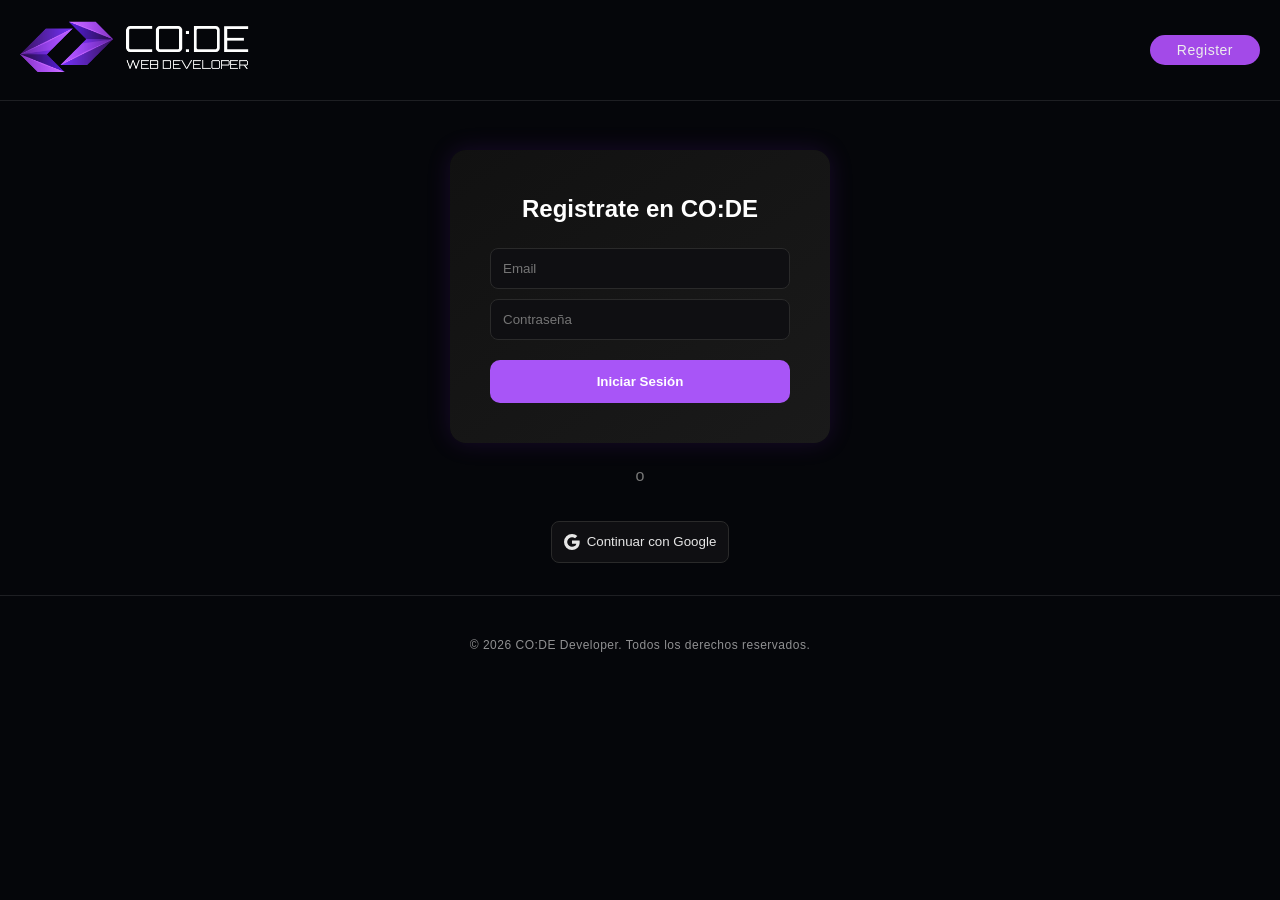
<file: login.html>
<!doctype html>
<html lang="en">
  <head>
    <head>
      <meta charset="UTF-8" />
      <meta name="viewport" content="width=device-width, initial-scale=1.0" />
      <title>CO:DE Developer | Diseño Web y Tiendas Online</title>
      <link rel="stylesheet" href="login.css" />
    </head>
  </head>
  <body>
    <header class="header">
      <div class="header-container">
        <div class="logo">
          <a href="index.html" aria-label="CO:DE Developer">
            <img
              src="./assets/img/logotipo/logotipo-code-horizonta-sin-fondo.png"
              alt="CO:DE Logo"
            />
          </a>
        </div>

        <div class="auth-buttons">
          <!-- <button class="btn btn-login">Login</button> -->
          <button class="btn btn-register">
            <a href="./register.html">Register</a>
          </button>
        </div>
      </div>
    </header>

    <!-- TERMINA HEADER -->

    <div class="auth__right">
      <div class="auth-card">
        <h2 class="auth-card__title">Registrate en CO:DE</h2>

        <form class="auth-card__form">
          <input class="auth-card__input" type="email" placeholder="Email" />
          <input
            class="auth-card__input"
            type="password"
            placeholder="Contraseña"
          />

          <button class="auth-card__submit">Iniciar Sesión</button>
        </form>
      </div>
    </div>

    <div class="auth-card__divider">o</div>

    <div class="card__social">
      <button class="auth-card__social">
        <svg
          xmlns="http://www.w3.org/2000/svg"
          width="16"
          height="16"
          fill="currentColor"
          class="bi bi-google"
          viewBox="0 0 16 16"
        >
          <path
            d="M15.545 6.558a9.4 9.4 0 0 1 .139 1.626c0 2.434-.87 4.492-2.384 5.885h.002C11.978 15.292 10.158 16 8 16A8 8 0 1 1 8 0a7.7 7.7 0 0 1 5.352 2.082l-2.284 2.284A4.35 4.35 0 0 0 8 3.166c-2.087 0-3.86 1.408-4.492 3.304a4.8 4.8 0 0 0 0 3.063h.003c.635 1.893 2.405 3.301 4.492 3.301 1.078 0 2.004-.276 2.722-.764h-.003a3.7 3.7 0 0 0 1.599-2.431H8v-3.08z"
          />
        </svg>
        Continuar con Google
      </button>
    </div>

    <div class="footer-bottom">
      <p>&copy; 2026 CO:DE Developer. Todos los derechos reservados.</p>
    </div>
  </body>
</html>
</file>
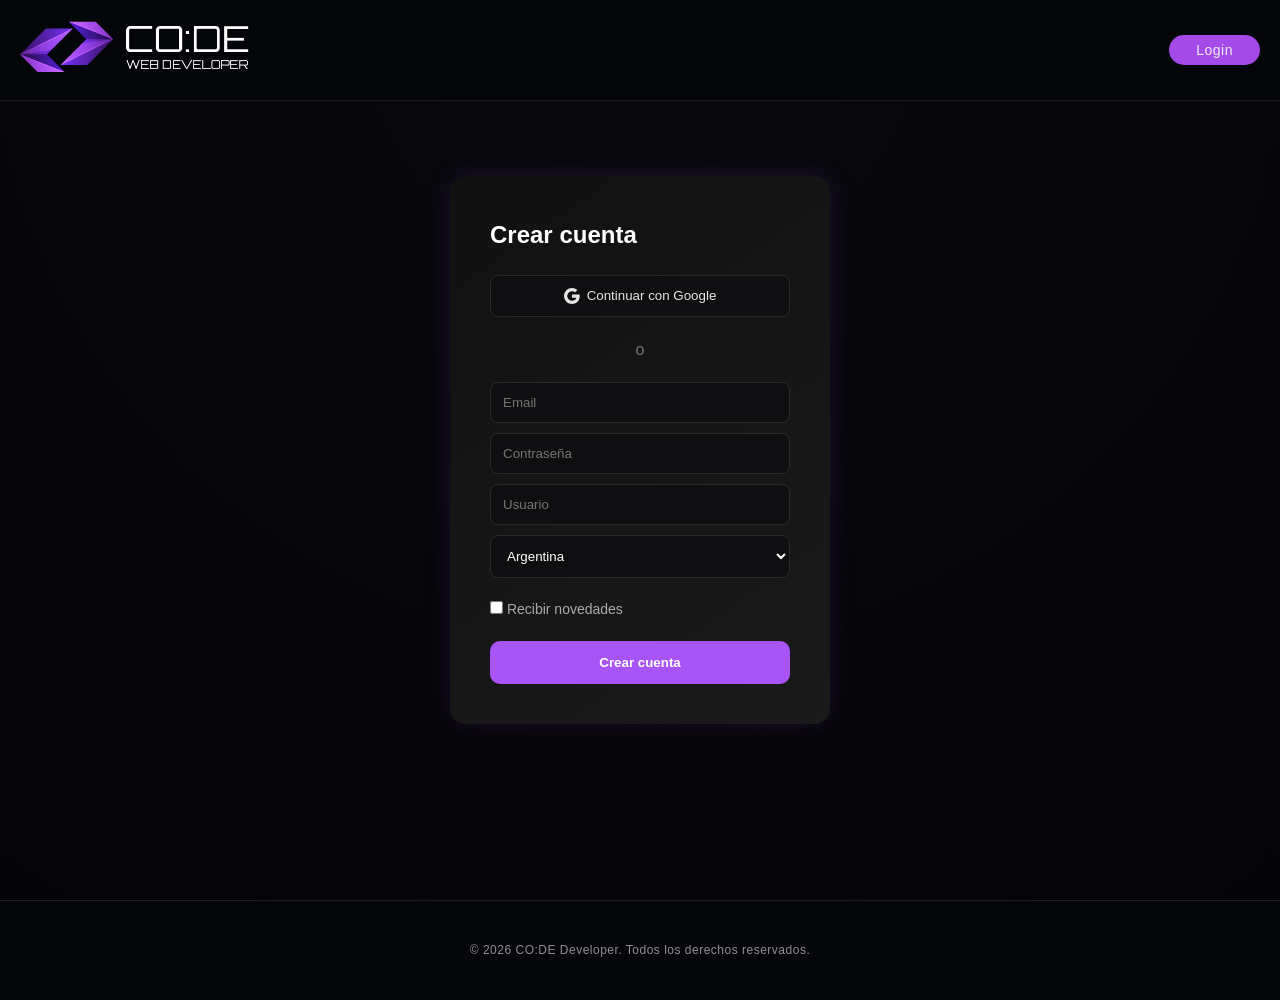
<file: register.html>
<!DOCTYPE html>
<html lang="en">
<head>
    <meta charset="UTF-8" />
    <meta name="viewport" content="width=device-width, initial-scale=1.0" />
    <meta
      name="description"
      content="CO:DE Developer - Diseño web y tiendas online profesionales"
    />
    <title>CO:DE Developer | Diseño Web y Tiendas Online</title>
    <link rel="stylesheet" href="register.css" />
  </head>
<body>
    
    <header class="header">
      <div class="header-container">
        <div class="logo">
          <a href="index.html" aria-label="CO:DE Developer">
            <img
              src="./assets/img/logotipo/logotipo-code-horizonta-sin-fondo.png"
              alt="CO:DE Logo"
            />
          </a>
        </div>

       

        <div class="auth-buttons">
          <button class="btn btn-login"><a href="./login.html">Login</a></button>
          <!-- <button class="btn btn-register"><a href="./register.html">Register</a></button> -->
        </div>
      </div>
    </header>



    <!-- TERMINA HEADER -->

<section class="auth">
      

      <!-- LADO DERECHO (FORM) -->
        <div class="auth__right">
          <div class="auth-card">
            <h2 class="auth-card__title">Crear cuenta</h2>

            <button class="auth-card__social">
              <svg
                xmlns="http://www.w3.org/2000/svg"
                width="16"
                height="16"
                fill="currentColor"
                class="bi bi-google"
                viewBox="0 0 16 16"
              >
                <path
                  d="M15.545 6.558a9.4 9.4 0 0 1 .139 1.626c0 2.434-.87 4.492-2.384 5.885h.002C11.978 15.292 10.158 16 8 16A8 8 0 1 1 8 0a7.7 7.7 0 0 1 5.352 2.082l-2.284 2.284A4.35 4.35 0 0 0 8 3.166c-2.087 0-3.86 1.408-4.492 3.304a4.8 4.8 0 0 0 0 3.063h.003c.635 1.893 2.405 3.301 4.492 3.301 1.078 0 2.004-.276 2.722-.764h-.003a3.7 3.7 0 0 0 1.599-2.431H8v-3.08z"
                />
              </svg>
              Continuar con Google
            </button>

            <div class="auth-card__divider">o</div>

            <form class="auth-card__form">
              <input
                class="auth-card__input"
                type="email"
                placeholder="Email"
              />
              <input
                class="auth-card__input"
                type="password"
                placeholder="Contraseña"
              />
              <input
                class="auth-card__input"
                type="text"
                placeholder="Usuario"
              />

              <select class="auth-card__input">
                <option>Argentina</option>
                <option>Brasil</option>
              </select>

              <label class="auth-card__checkbox">
                <input type="checkbox" />
                Recibir novedades
              </label>

              <button class="auth-card__submit">Crear cuenta</button>
            </form>
          </div>
        </div>
      </div>
    
    </section>

    <div class="footer-bottom">
      <p>&copy; 2026 CO:DE Developer. Todos los derechos reservados.</p>
    </div>


</body>
</html>
</file>
<file: style.css>
/* ===================================
   RESET Y VARIABLES GLOBALES
   =================================== */

:root {
  /* Colores */
  --color-dark: #05060a;
  --color-light: #ededed;
  --color-light-bg: #f3f3f3;
  --color-primary: #a34ae8;
  --color-secondary: #202022;
  --color-tertiary: #46464c;
  --color-text-dark: #05060a;
  --color-text-light: #777;

  /* Tipografía */
  --font-primary: "Poppins", sans-serif;
  --font-secondary: "Inter", sans-serif;

  /* Espaciado */
  --spacing-xs: 8px;
  --spacing-sm: 12px;
  --spacing-md: 16px;
  --spacing-lg: 24px;
  --spacing-xl: 32px;
  --spacing-2xl: 48px;
  --spacing-3xl: 64px;

  /* Border Radius */
  --radius-sm: 5px;
  --radius-md: 12px;
  --radius-lg: 25px;

  /* Transiciones */
  --transition: all 0.3s cubic-bezier(0.4, 0, 0.2, 1);
  --transition-fast: all 0.15s ease;
}

* {
  margin: 0;
  padding: 0;
  box-sizing: border-box;
}

html {
  scroll-behavior: smooth;
}

body {
  background-color: var(--color-dark);
  color: var(--color-light);
  font-family: var(--font-secondary);
  font-size: 16px;
  line-height: 1.6;
  overflow-x: hidden;
}

/* ===================================
   CONTENEDOR GENERAL
   =================================== */

.container {
  max-width: 1400px;
  margin: 0 auto;
  padding: 0 20px;
}

/* ===================================
   HEADER Y NAVEGACIÓN
   =================================== */

.header {
  position: fixed;
  top: 0;
  width: 100%;
  background-color: var(--color-dark);
  z-index: 1000;
  padding: 20px 0;
  border-bottom: 1px solid rgba(255, 255, 255, 0.1);
}

.header-container {
  display: flex;
  align-items: center;
  justify-content: space-between;
  max-width: 1400px;
  margin: 0 auto;
  padding: 0 20px;
}

.logo {
  flex-shrink: 0;
}

.logo a {
  display: block;
  text-decoration: none;
}

.logo img {
  width: 230px;
  height: auto;
  cursor: pointer;
  transition: var(--transition);
  -webkit-transition: var(--transition);
  -moz-transition: var(--transition);
  -ms-transition: var(--transition);
  -o-transition: var(--transition);
}

.logo img:hover {
  opacity: 0.8;
  transform: translateY(-2px);
}

.navbar {
  flex: 1;
  margin: 0 40px;
}

.nav-menu {
  display: flex;
  list-style: none;
  gap: var(--spacing-xl);
}

.nav-menu a {
  color: var(--color-light);
  text-decoration: none;
  font-family: var(--font-primary);
  font-size: 14px;
  font-weight: 300;
  letter-spacing: 0.5px;
  position: relative;
  transition: var(--transition);
  display: block;
  padding: 8px 0;
  -webkit-transition: var(--transition);
  -moz-transition: var(--transition);
  -ms-transition: var(--transition);
  -o-transition: var(--transition);
}

.nav-menu a::after {
  content: "";
  position: absolute;
  bottom: 0;
  left: 0;
  width: 0;
  height: 2px;
  background-color: var(--color-primary);
  transition: var(--transition);
}

.nav-menu a:hover {
  color: var(--color-primary);
}

.nav-menu a:hover::after {
  width: 100%;
}

.auth-buttons {
  display: flex;
  gap: var(--spacing-lg);
  flex-shrink: 0;
}

/* ===================================
   BOTONES GLOBALES
   =================================== */

.btn {
  font-family: var(--font-primary);
  font-size: 14px;
  font-weight: 400;
  border: 2px solid transparent;
  padding: 11px 25px;
  cursor: pointer;
  border-radius: var(--radius-lg);
  transition: var(--transition);
  display: inline-flex;
  align-items: center;
  justify-content: center;
  gap: var(--spacing-xs);
  text-decoration: none;
  letter-spacing: 0.5px;
  white-space: nowrap;
}

.btn > a {
  text-decoration: none;
  color: var(--color-light);
}

.btn:active {
  transform: scale(0.98);
  -webkit-transform: scale(0.98);
  -moz-transform: scale(0.98);
  -ms-transform: scale(0.98);
  -o-transform: scale(0.98);
}

.btn-primary {
  background-color: var(--color-primary);
  color: var(--color-light);
  border-radius: var(--radius-lg) 0 var(--radius-lg) 0;
}

.btn-primary:hover {
  background-color: #9333ea;
  transform: translateY(-3px);
  box-shadow: 0 10px 25px rgba(163, 74, 232, 0.3);
}

.btn-secondary {
  background-color: var(--color-primary);
  color: var(--color-light);
  border-radius: 0 var(--radius-lg) 0 var(--radius-lg);
}

.btn-secondary:hover {
  background-color: #9333ea;
  transform: translateY(-3px);
  box-shadow: 0 10px 25px rgba(163, 74, 232, 0.3);
}

.btn-login,
.btn-register {
  background-color: var(--color-primary);
  color: var(--color-dark);
  padding: 5px 25px;
  font-size: 14px;
  border-radius: var(--radius-lg);
}

.btn-login:hover,
.btn-register:hover {
  background-color: #9333ea;
  transform: translateY(-2px);
}

.btn-icon {
  width: 20px;
  height: 20px;
  flex-shrink: 0;
  text-decoration: none;
  font-family: var(--font-secondary);
}

.btn-full {
  width: 100%;
}

/* ===================================
   UTILIDADES DE TEXTO
   =================================== */

.text-primary {
  color: var(--color-primary);
}

.section-label {
  display: flex;
  align-items: center;
  gap: var(--spacing-md);
  margin-bottom: var(--spacing-lg);
}

.label-icon {
  width: 60px;
  height: auto;
}

.section-label span {
  font-family: var(--font-primary);
  font-size: 15px;
  font-weight: 300;
  letter-spacing: 0.5px;
}

.section-heading {
  font-family: var(--font-primary);
  font-size: 28px;
  font-weight: 400;
  text-align: center;
  margin-bottom: var(--spacing-2xl);
  color: var(--color-light);
  letter-spacing: 0.5px;
}

/* ===================================
   HERO SECTION
   =================================== */

.hero {
  padding: 180px 20px var(--spacing-2xl);
  text-align: center;
  min-height: calc(100vh - 80px);
  display: flex;
  align-items: center;
  justify-content: center;
}

.hero-content {
  max-width: 900px;
  margin: 0 auto;
}

.badge {
  display: inline-block;
  background-color: rgba(52, 42, 64, 0.5);
  color: var(--color-primary);
  border: 1px solid var(--color-primary);
  padding: 11px 40px;
  border-radius: var(--radius-lg);
  font-family: var(--font-primary);
  font-size: 14px;
  font-weight: 400;
  margin-bottom: var(--spacing-lg);
  transition: var(--transition);
  letter-spacing: 0.5px;
}

.badge:hover {
  background-color: rgba(52, 42, 64, 0.7);
  transform: translateY(-2px);
}

.hero h1 {
  font-family: var(--font-primary);
  font-size: 40px;
  font-weight: 600;
  line-height: 1.2;
  margin-bottom: var(--spacing-lg);
  letter-spacing: 0.5px;
}

.hero-subtitle {
  font-size: 15px;
  font-weight: 400;
  line-height: 1.7;
  margin-bottom: var(--spacing-2xl);
  color: var(--color-light);
}

.features-grid {
  display: grid;
  grid-template-columns: repeat(auto-fit, minmax(280px, 1fr));
  gap: var(--spacing-lg);
  margin-bottom: var(--spacing-2xl);
}

.feature-card {
  background-color: var(--color-secondary);
  border: 1px solid var(--color-secondary);
  border-radius: var(--radius-sm);
  padding: var(--spacing-lg);
  text-align: center;
  transition: var(--transition);
  cursor: pointer;
}

.feature-card:hover {
  transform: translateY(-10px);
  box-shadow: 0 20px 40px rgba(163, 74, 232, 0.2);
  border-color: var(--color-primary);
}

.feature-icon {
  width: 50px;
  height: 50px;
  color: var(--color-primary);
  margin: 0 auto var(--spacing-md);
  transition: var(--transition);
}

.feature-card:hover .feature-icon {
  transform: scale(1.1) rotate(5deg);
}

.feature-card h3 {
  font-family: var(--font-primary);
  font-size: 18px;
  font-weight: 400;
  margin-bottom: var(--spacing-sm);
  color: var(--color-light);
  letter-spacing: 0.5px;
}

.feature-card p {
  font-size: 14px;
  font-weight: 200;
  line-height: 1.6;
  color: var(--color-light);
}

.cta-buttons {
  display: flex;
  gap: var(--spacing-lg);
  justify-content: center;
  flex-wrap: wrap;
}

/* ===================================
   MARQUEE SECTION
   =================================== */

.marquee {
  background: linear-gradient(90deg, var(--color-primary), #c77dff);
  padding: var(--spacing-md) 0;
  overflow: hidden;
  margin: var(--spacing-2xl) 0;
}

.marquee-content {
  display: flex;
  animation: marquee-scroll 20s linear infinite;
  white-space: nowrap;
}

.marquee-content span {
  margin: 0 40px;
  font-family: var(--font-primary);
  font-weight: 700;
  font-size: 18px;
  color: white;
  flex-shrink: 0;
  letter-spacing: 1px;
}

@keyframes marquee-scroll {
  0% {
    transform: translateX(0);
  }
  100% {
    transform: translateX(-50%);
  }
}

/* ===================================
   WEB DESIGN SECTION
   =================================== */

.web-design {
  padding: var(--spacing-3xl) 20px;
}

.web-design-wrapper {
  display: grid;
  grid-template-columns: 1fr 1fr;
  gap: var(--spacing-2xl);
  align-items: center;
}

.web-design-text {
  display: flex;
  flex-direction: column;
  gap: var(--spacing-lg);
}

.web-design-info h2 {
  font-family: var(--font-primary);
  font-size: 30px;
  font-weight: 600;
  margin-bottom: var(--spacing-md);
  line-height: 1.2;
  letter-spacing: 0.5px;
}

.web-design-info p {
  font-size: 15px;
  font-weight: 200;
  line-height: 1.7;
  margin-bottom: var(--spacing-lg);
}

.stats-grid {
  display: grid;
  grid-template-columns: repeat(3, 1fr);
  gap: var(--spacing-xl);
}

.stat-item {
  text-align: left;
  padding-right: var(--spacing-lg);
  border-right: 1px solid var(--color-primary);
}

.stat-item:last-child {
  border-right: none;
}

.stat-number {
  font-family: var(--font-primary);
  font-size: 38px;
  font-weight: 500;
  margin-bottom: var(--spacing-sm);
  letter-spacing: 1px;
}

.number-highlight {
  color: var(--color-primary);
  font-weight: 600;
}

.symbol {
  color: var(--color-primary);
  font-size: 28px;
}

.stat-label {
  font-family: var(--font-primary);
  font-size: 15px;
  font-weight: 400;
  letter-spacing: 0.5px;
}

.web-design-image {
  display: flex;
  justify-content: center;
  align-items: center;
}

.web-design-image img {
  width: 100%;
  height: auto;
  border-radius: var(--radius-md);
  box-shadow: 0 20px 50px rgba(0, 0, 0, 0.3);
}

/* ===================================
   WHY CHOOSE US SECTION
   =================================== */

.why-choose-us {
  background-color: var(--color-light-bg);
  color: var(--color-text-dark);
  padding: var(--spacing-3xl) 20px;
}

.why-choose-wrapper {
  max-width: 1400px;
  margin: 0 auto;
}

.why-title {
  text-align: center;
  margin-bottom: var(--spacing-2xl);
}

.why-title h2 {
  font-family: var(--font-primary);
  font-size: 35px;
  font-weight: 700;
  margin-bottom: var(--spacing-md);
  letter-spacing: 0.5px;
}

.why-title p {
  font-size: 15px;
  font-weight: 200;
  line-height: 1.7;
  max-width: 600px;
  margin: 0 auto;
}

/* ===================================
   QUIÉNES SOMOS SECTION
   =================================== */

.quienes-somos {
  display: flex;
  flex-direction: row;
  justify-content: center;
  align-items: center;
  gap: 40px;
  padding: 40px 20px;
  background: linear-gradient(
    135deg,
    #f3f3f3 0%,
    rgba(163, 74, 232, 0.03) 100%
  );
  color: #05060a;
  position: relative;
  overflow: hidden;
}

/* Efecto de fondo decorativo */
.quienes-somos::before {
  content: "";
  position: absolute;
  top: -50%;
  right: -50%;
  width: 500px;
  height: 500px;
  background: radial-gradient(
    circle,
    rgba(163, 74, 232, 0.1) 0%,
    transparent 70%
  );
  border-radius: 50%;
  z-index: 0;
  pointer-events: none;
}

.quienes-somos::after {
  content: "";
  position: absolute;
  bottom: -50%;
  left: -50%;
  width: 400px;
  height: 400px;
  background: radial-gradient(
    circle,
    rgba(163, 74, 232, 0.08) 0%,
    transparent 70%
  );
  border-radius: 50%;
  z-index: 0;
  pointer-events: none;
}

#text-quienes-somos {
  display: flex;
  flex-direction: column;
  justify-content: flex-start;
  align-items: flex-start;
  gap: 30px;
  width: 50%;
  flex: 1;
  position: relative;
  z-index: 1;
}

#quienes-web {
  display: flex;
  flex-direction: column;
  gap: 15px;
  animation: slideInLeft 1s cubic-bezier(0.4, 0, 0.2, 1) forwards;
}

#quienes-web h2 {
  font-family: "Poppins", sans-serif;
  font-size: 40px;
  font-weight: 600;
  color: #05060a;
  margin: 0;
  padding: 0;
  line-height: 1.2;
  letter-spacing: 0.5px;
  background: linear-gradient(135deg, #05060a 0%, #05060a 50%, #a34ae8 100%);
  background-size: 200% auto;
  -webkit-background-clip: text;
  -webkit-text-fill-color: transparent;
  background-clip: text;
  transition: background-position 0.3s ease;
}

#quienes-web h2:hover {
  background-position: 200% center;
}

.color-quienes {
  color: #a34ae8;
  font-weight: 700;
}

#quienes-web p {
  font-family: "Inter", sans-serif;
  font-size: 15px;
  font-weight: 200;
  color: #05060a;
  margin: 0;
  padding: 0;
  line-height: 1.8;
  animation: fadeInUp 1.2s cubic-bezier(0.4, 0, 0.2, 1) forwards;
}

#quienes-web p bold {
  font-family: "Poppins", sans-serif;
  font-weight: 500;
  display: block;
  margin-bottom: 10px;
  color: #a34ae8;
  letter-spacing: 0.3px;
}

#button-web {
  display: flex;
  justify-content: flex-start;
  align-items: center;
  margin-top: 15px;
}

.button-web {
  display: inline-flex;
  align-items: center;
  justify-content: center;
  gap: 10px;
  padding: 12px 28px;
  background: linear-gradient(135deg, #a34ae8 0%, #7c3aed 100%);
  color: #ededed;
  border: none;
  border-radius: 25px 0 25px 0;
  font-family: "Poppins", sans-serif;
  font-size: 13px;
  font-weight: 400;
  cursor: pointer;
  transition: all 0.3s cubic-bezier(0.4, 0, 0.2, 1);
  letter-spacing: 0.5px;
  white-space: nowrap;
  position: relative;
  overflow: hidden;
  box-shadow: 0 4px 15px rgba(163, 74, 232, 0.2);
  text-decoration: none;
  font-family: var(--font-secondary);
}

/* Efecto de brillo en el botón */
.button-web::before {
  content: "";
  position: absolute;
  top: 0;
  left: -100%;
  width: 100%;
  height: 100%;
  background: linear-gradient(
    90deg,
    transparent,
    rgba(255, 255, 255, 0.3),
    transparent
  );
  transition: left 0.5s ease;
}

.button-web:hover::before {
  left: 100%;
}

.button-web:hover {
  background: linear-gradient(135deg, #9333ea 0%, #6d28d9 100%);
  transform: translateY(-4px);
  box-shadow: 0 12px 30px rgba(163, 74, 232, 0.4);
}

.button-web:active {
  transform: scale(0.96);
}

.button-web svg {
  width: 18px;
  height: 18px;
  flex-shrink: 0;
  transition: all 0.3s ease;
  filter: drop-shadow(0 2px 4px rgba(0, 0, 0, 0.1));
}

.button-web:hover svg {
  transform: scale(1.15) rotate(-10deg);
  filter: drop-shadow(0 4px 8px rgba(0, 0, 0, 0.2));
}

.button-web p {
  margin: 0;
  padding: 0;
  font-size: 13px;
  transition: all 0.3s ease;
}

#img-quienes-somos {
  display: flex;
  justify-content: center;
  align-items: center;
  width: 50%;
  flex: 1;
  position: relative;
  z-index: 1;
}

#img-quienes-somos img {
  width: 100%;
  height: auto;
  border-radius: 8px;
  box-shadow: 0 15px 40px rgba(0, 0, 0, 0.15);
  transition: all 0.4s cubic-bezier(0.4, 0, 0.2, 1);
  animation: slideInRight 0.8s cubic-bezier(0.4, 0, 0.2, 1) forwards;
  position: relative;
}

/* Efecto de brillo en imagen */
#img-quienes-somos img::after {
  content: "";
  position: absolute;
  top: 0;
  left: 0;
  right: 0;
  bottom: 0;
  background: linear-gradient(
    135deg,
    rgba(163, 74, 232, 0.2) 0%,
    transparent 50%
  );
  border-radius: 8px;
  opacity: 0;
  transition: opacity 0.3s ease;
}

#img-quienes-somos img:hover {
  transform: scale(1.05) perspective(1000px) rotateY(2deg);
  box-shadow:
    0 20px 50px rgba(0, 0, 0, 0.2),
    0 0 30px rgba(163, 74, 232, 0.2);
  filter: brightness(1.05) contrast(1.05);
}

/* ===================================
   ANIMACIONES
   =================================== */

@keyframes slideInLeft {
  from {
    opacity: 0;
    transform: translateX(-50px);
  }
  to {
    opacity: 1;
    transform: translateX(0);
  }
}

@keyframes slideInRight {
  from {
    opacity: 0;
    transform: translateX(50px);
  }
  to {
    opacity: 1;
    transform: translateX(0);
  }
}

@keyframes fadeInUp {
  from {
    opacity: 0;
    transform: translateY(20px);
  }
  to {
    opacity: 1;
    transform: translateY(0);
  }
}

@keyframes float {
  0%,
  100% {
    transform: translateY(0px);
  }
  50% {
    transform: translateY(-10px);
  }
}

/* ===================================
   RESPONSIVE
   =================================== */

@media (max-width: 1200px) {
  .quienes-somos {
    gap: 30px;
    padding: 100px 20px;
  }

  #quienes-web h2 {
    font-size: 32px;
  }
}

@media (max-width: 1024px) {
  .quienes-somos {
    flex-direction: column;
    gap: 40px;
    padding: 80px 20px;
  }

  #text-quienes-somos {
    width: 100%;
  }

  #img-quienes-somos {
    width: 100%;
  }

  #quienes-web h2 {
    font-size: 32px;
  }

  #img-quienes-somos img {
    animation: slideInUp 0.8s cubic-bezier(0.4, 0, 0.2, 1) forwards;
  }
}

@media (max-width: 768px) {
  .quienes-somos {
    flex-direction: column;
    gap: 30px;
    padding: 60px 20px;
  }

  .quienes-somos::before {
    width: 300px;
    height: 300px;
    top: -100px;
    right: -100px;
  }

  .quienes-somos::after {
    width: 250px;
    height: 250px;
    bottom: -100px;
    left: -100px;
  }

  #text-quienes-somos {
    width: 100%;
    gap: 25px;
  }

  #quienes-code {
    gap: 10px;
  }

  #quienes-code img {
    width: 50px;
  }

  #quienes-code h2 {
    font-size: 14px;
  }

  #quienes-web h2 {
    font-size: 28px;
  }

  #quienes-web p {
    font-size: 14px;
  }

  #img-quienes-somos {
    width: 100%;
  }

  .button-web {
    padding: 11px 24px;
    font-size: 12px;
  }
}

@media (max-width: 480px) {
  .quienes-somos {
    flex-direction: column;
    gap: 25px;
    padding: 40px 20px;
  }

  .quienes-somos::before {
    width: 250px;
    height: 250px;
    top: -50px;
    right: -50px;
  }

  .quienes-somos::after {
    width: 200px;
    height: 200px;
    bottom: -50px;
    left: -50px;
  }

  #text-quienes-somos {
    width: 100%;
    gap: 20px;
  }

  #quienes-code {
    gap: 10px;
    margin-bottom: 5px;
  }

  #quienes-code img {
    width: 45px;
  }

  #quienes-code h2 {
    font-size: 13px;
  }

  #quienes-web h2 {
    font-size: 22px;
    line-height: 1.1;
  }

  #quienes-web p {
    font-size: 13px;
    line-height: 1.6;
  }

  #quienes-web p bold {
    margin-bottom: 8px;
  }

  #button-web {
    margin-top: 10px;
  }

  .button-web {
    width: 100%;
    padding: 10px 20px;
    font-size: 11px;
    justify-content: center;
  }

  .button-web svg {
    width: 16px;
    height: 16px;
  }

  #img-quienes-somos {
    width: 100%;
  }

  #img-quienes-somos img {
    border-radius: 6px;
  }
}

.benefits-grid {
  display: grid;
  grid-template-columns: repeat(auto-fit, minmax(300px, 1fr));
  gap: var(--spacing-lg);
  padding-top: 50px;
}

.benefit-card {
  background-color: var(--color-light-bg);
  border: 1px solid var(--color-tertiary);
  border-radius: var(--radius-md);
  padding: var(--spacing-lg);
  text-align: left;
  transition: var(--transition);
  cursor: pointer;
}

.benefit-card:hover {
  transform: translateY(-20px);
  box-shadow: 0 20px 40px rgba(0, 0, 0, 0.15);
  border-color: var(--color-primary);
}

.benefit-icon {
  width: 50px;
  height: 50px;
  color: var(--color-primary);
  margin-bottom: var(--spacing-md);
  transition: var(--transition);
}

.benefit-card:hover .benefit-icon {
  transform: scale(1.1);
}

.benefit-card h3 {
  font-family: var(--font-primary);
  font-size: 18px;
  font-weight: 500;
  margin-bottom: var(--spacing-sm);
  color: var(--color-text-dark);
  letter-spacing: 0.5px;
}

.benefit-card p {
  font-size: 14px;
  font-weight: 200;
  line-height: 1.6;
  color: var(--color-text-dark);
}

/* ===================================
   WHAT'S INCLUDED SECTION
   =================================== */

.what-included {
  background-color: var(--color-light-bg);
  color: var(--color-text-dark);
  padding: var(--spacing-3xl) 20px;
}

.what-included-wrapper {
  max-width: 1400px;
  margin: 0 auto;
}

.section-title {
  text-align: center;
  margin-bottom: var(--spacing-2xl);
}

.section-title h2 {
  font-family: var(--font-primary);
  font-size: 35px;
  font-weight: 600;
  margin-bottom: var(--spacing-md);
  letter-spacing: 0.5px;
}

.section-title p {
  font-size: 15px;
  font-weight: 200;
  line-height: 1.7;
}

.features-layout {
  display: grid;
  grid-template-columns: 1fr 1fr;
  gap: var(--spacing-2xl);
}

.features-column {
  display: flex;
  flex-direction: column;
  gap: var(--spacing-md);
}

.features-list {
  display: flex;
  flex-direction: column;
  gap: var(--spacing-lg);
}

.feature-item {
  display: flex;
  gap: var(--spacing-md);
  align-items: flex-start;
  transition: var(--transition);
  padding: var(--spacing-sm);
  border-radius: var(--radius-sm);
}

.feature-item:hover {
  background-color: rgba(163, 74, 232, 0.05);
}

.item-icon {
  width: 24px;
  height: 24px;
  color: var(--color-primary);
  flex-shrink: 0;
  margin-top: 2px;
  transition: var(--transition);
}

.feature-item:hover .item-icon {
  transform: scale(1.2) rotate(10deg);
}

.item-content {
  flex: 1;
}

.feature-item h4 {
  font-family: var(--font-primary);
  font-size: 14px;
  font-weight: 500;
  margin-bottom: 4px;
  color: var(--color-text-dark);
  letter-spacing: 0.5px;
}

.feature-item p {
  font-size: 13px;
  font-weight: 200;
  color: var(--color-text-dark);
}

.cards-column {
  display: grid;
  grid-template-columns: 1fr 1fr;
  gap: var(--spacing-lg);
  align-content: start;
}

.card-item {
  background-color: var(--color-light-bg);
  border: 1px solid var(--color-tertiary);
  border-radius: var(--radius-sm);
  padding: var(--spacing-lg);
  text-align: center;
  transition: var(--transition);
  cursor: pointer;
}

.card-item:hover {
  transform: translateY(-10px);
  box-shadow: 0 20px 40px rgba(0, 0, 0, 0.15);
  border-color: var(--color-primary);
}

.card-icon {
  width: 60px;
  height: 60px;
  color: var(--color-primary);
  margin: 0 auto var(--spacing-md);
  transition: var(--transition);
}

.card-item:hover .card-icon {
  transform: scale(1.1);
}

.card-item h3 {
  font-family: var(--font-primary);
  font-size: 16px;
  font-weight: 400;
  margin-bottom: var(--spacing-sm);
  color: var(--color-text-dark);
  letter-spacing: 0.5px;
}

.card-item p {
  font-size: 13px;
  font-weight: 200;
  line-height: 1.6;
  color: var(--color-text-dark);
}

/* ===================================
   BOOST PRESENCE SECTION
   =================================== */

.boost-presence {
  padding: var(--spacing-3xl) 20px;
}

.boost-wrapper {
  display: grid;
  grid-template-columns: 1fr 1fr;
  gap: var(--spacing-2xl);
  align-items: center;
}

.boost-image {
  display: flex;
  justify-content: center;
}

.boost-image img {
  width: 100%;
  max-width: 500px;
  height: auto;
  border-radius: var(--radius-md);
  box-shadow: 0 20px 50px rgba(0, 0, 0, 0.3);
}

.boost-text {
  display: flex;
  flex-direction: column;
  gap: var(--spacing-lg);
}

.boost-info h2 {
  font-family: var(--font-primary);
  font-size: 28px;
  font-weight: 400;
  line-height: 1.2;
  margin-bottom: var(--spacing-md);
  letter-spacing: 0.5px;
}

.boost-info p {
  font-size: 15px;
  font-weight: 200;
  line-height: 1.7;
  margin-bottom: var(--spacing-lg);
}

.pricing-section {
  display: flex;
  flex-direction: column;
  gap: var(--spacing-lg);
  margin-bottom: var(--spacing-lg);
}

.pricing-item {
  display: flex;
  gap: var(--spacing-md);
  align-items: flex-start;
  padding: var(--spacing-md);
  background-color: rgba(163, 74, 232, 0.05);
  border-radius: var(--radius-sm);
  border-left: 4px solid var(--color-primary);
  transition: var(--transition);
}

.pricing-item:hover {
  transform: translateX(10px);
}

.pricing-icon {
  width: 32px;
  height: 32px;
  color: var(--color-primary);
  flex-shrink: 0;
}

.pricing-item h4 {
  font-family: var(--font-primary);
  font-size: 14px;
  font-weight: 500;
  margin-bottom: 4px;
  letter-spacing: 0.5px;
}

.pricing-item p {
  font-size: 13px;
  font-weight: 200;
}

/* ===================================
   PLATFORMS SECTION
   =================================== */

.platforms {
  padding: var(--spacing-3xl) 20px;
  background: linear-gradient(
    135deg,
    rgba(163, 74, 232, 0.05),
    rgba(163, 74, 232, 0.02)
  );
}

.platforms-grid {
  display: grid;
  grid-template-columns: repeat(auto-fit, minmax(280px, 1fr));
  gap: var(--spacing-lg);
}

.platform-card {
  background-color: var(--color-secondary);
  border: 1px solid var(--color-tertiary);
  border-radius: var(--radius-sm);
  padding: var(--spacing-lg);
  text-align: left;
  transition: var(--transition);
  cursor: pointer;
}

.platform-card:hover {
  transform: translateY(-5px);
  box-shadow: 0 20px 40px rgba(163, 74, 232, 0.2);
  border-color: var(--color-primary);
}

.platform-icon {
  width: 48px;
  height: 48px;
  color: var(--color-primary);
  margin-bottom: var(--spacing-md);
  transition: var(--transition);
}

.platform-card:hover .platform-icon {
  transform: scale(1.1);
}

.platform-card h3 {
  font-family: var(--font-primary);
  font-size: 18px;
  font-weight: 400;
  margin-bottom: var(--spacing-sm);
  color: var(--color-light);
  letter-spacing: 0.5px;
}

.platform-card p {
  font-size: 13px;
  font-weight: 200;
  line-height: 1.6;
  margin-bottom: var(--spacing-lg);
  color: var(--color-light);
}

.link-more {
  color: var(--color-light);
  text-decoration: none;
  font-size: 13px;
  font-weight: 200;
  transition: var(--transition);
  display: inline-flex;
  align-items: center;
  gap: 6px;
}

.link-more:hover {
  color: var(--color-primary);
  transform: translateX(5px);
}

.arrow {
  color: var(--color-primary);
  font-weight: 600;
}

/* ===================================
   TECHNOLOGIES SECTION
   =================================== */

.technologies {
  background-color: var(--color-light-bg);
  color: var(--color-text-dark);
  padding: var(--spacing-3xl) 20px;
}

.technologies h2 {
  color: var(--color-text-dark);
}

.tech-logos {
  display: flex;
  justify-content: center;
  align-items: center;
  flex-wrap: wrap;
  gap: var(--spacing-2xl);
  max-width: 1200px;
  margin: 0 auto;
  padding: var(--spacing-lg) 0;
}

.tech-logos img {
  height: 60px;
  width: auto;
  object-fit: contain;
  filter: grayscale(100%);
  transition: var(--transition);
  -webkit-filter: grayscale(100%);
}

.tech-logos img:hover {
  filter: grayscale(0%) drop-shadow(0 0 10px rgba(163, 74, 232, 0.5));
  transform: scale(1.15);
}

/* ===================================
   CONTACT SECTION
   =================================== */

.contact-section {
  padding: var(--spacing-3xl) 20px;
}

.contact-wrapper {
  display: grid;
  grid-template-columns: 1fr 1fr;
  gap: var(--spacing-2xl);
  align-items: start;
}

.contact-content h2 {
  font-family: var(--font-primary);
  font-size: 35px;
  font-weight: 700;
  margin-bottom: var(--spacing-md);
  line-height: 1.2;
  letter-spacing: 0.5px;
}

.contact-content p {
  font-size: 15px;
  font-weight: 200;
  line-height: 1.7;
  margin-bottom: var(--spacing-lg);
}

/* ===================================
   FORMULARIO DE CONTACTO
   =================================== */

.contact-form {
  display: flex;
  flex-direction: column;
  gap: var(--spacing-lg);
}

.form-row {
  display: grid;
  grid-template-columns: 1fr 1fr;
  gap: var(--spacing-lg);
}

.form-group {
  display: flex;
  flex-direction: column;
  gap: var(--spacing-sm);
}

.form-group label {
  font-family: var(--font-primary);
  font-size: 14px;
  font-weight: 400;
  color: var(--color-light);
  letter-spacing: 0.5px;
}

.form-group label span {
  color: var(--color-primary);
  font-weight: 600;
}

.form-group input,
.form-group textarea {
  background: transparent;
  border: none;
  border-bottom: 1px solid var(--color-light);
  padding: var(--spacing-sm);
  color: var(--color-light);
  font-family: var(--font-secondary);
  font-size: 14px;
  outline: none;
  transition: var(--transition);
  letter-spacing: 0.5px;
  -webkit-transition: var(--transition);
  -moz-transition: var(--transition);
  -ms-transition: var(--transition);
  -o-transition: var(--transition);
}

.form-group input::placeholder,
.form-group textarea::placeholder {
  color: var(--color-text-light);
}

.form-group input:focus,
.form-group textarea:focus {
  border-bottom-color: var(--color-primary);
  box-shadow: 0 2px 0 var(--color-primary);
}

.form-group textarea {
  background-color: rgba(163, 74, 232, 0.05);
  border: 1px solid var(--color-tertiary);
  border-radius: var(--radius-sm);
  padding: var(--spacing-md);
  min-height: 140px;
  resize: vertical;
  font-family: var(--font-secondary);
  -webkit-border-radius: var(--radius-sm);
  -moz-border-radius: var(--radius-sm);
  -ms-border-radius: var(--radius-sm);
  -o-border-radius: var(--radius-sm);
}

.form-group textarea:focus {
  border-color: var(--color-primary);
  box-shadow: 0 0 0 3px rgba(163, 74, 232, 0.1);
}

/* ===================================
   FOOTER
   =================================== */

.footer {
  background-color: var(--color-dark);
  border-top: 1px solid rgba(255, 255, 255, 0.1);
  padding: var(--spacing-2xl) 20px var(--spacing-lg);
  margin-top: var(--spacing-3xl);
}

.footer-grid {
  display: grid;
  grid-template-columns: repeat(auto-fit, minmax(280px, 1fr));
  gap: var(--spacing-2xl);
  margin-bottom: var(--spacing-2xl);
}

.footer-col {
  display: flex;
  flex-direction: column;
  gap: var(--spacing-lg);
}

.footer-logo {
  width: 200px;
  height: auto;
  cursor: pointer;
  transition: var(--transition);
  -webkit-transition: var(--transition);
  -moz-transition: var(--transition);
  -ms-transition: var(--transition);
  -o-transition: var(--transition);
}

.footer-logo:hover {
  opacity: 0.8;
}

.footer-brand-col p {
  font-size: 14px;
  font-weight: 200;
  line-height: 1.6;
  color: var(--color-light);
}

.footer-col h3 {
  font-family: var(--font-primary);
  font-size: 18px;
  font-weight: 600;
  color: var(--color-primary);
  letter-spacing: 0.5px;
}

.footer-contacts {
  display: flex;
  flex-direction: column;
  gap: var(--spacing-md);
}

.contact-link {
  display: flex;
  align-items: center;
  gap: var(--spacing-sm);
  color: var(--color-light);
  text-decoration: none;
  font-size: 14px;
  font-weight: 200;
  transition: var(--transition);
  -webkit-transition: var(--transition);
  -moz-transition: var(--transition);
  -ms-transition: var(--transition);
  -o-transition: var(--transition);
}

.contact-link:hover {
  color: var(--color-primary);
  transform: translateX(5px);
  -webkit-transform: translateX(5px);
  -moz-transform: translateX(5px);
  -ms-transform: translateX(5px);
  -o-transform: translateX(5px);
}

.contact-icon {
  width: 20px;
  height: 20px;
  color: var(--color-primary);
  flex-shrink: 0;
  transition: var(--transition);
}

.contact-link:hover .contact-icon {
  transform: scale(1.2);
}

.footer-links {
  display: flex;
  flex-direction: column;
  list-style: none;
  gap: var(--spacing-md);
}

.footer-links a {
  color: var(--color-light);
  text-decoration: none;
  font-size: 14px;
  font-weight: 200;
  transition: var(--transition);
  display: inline-block;
  padding: 4px 0;
}

.footer-links a:hover {
  color: var(--color-primary);
  padding-left: 10px;
}

.footer-bottom {
  text-align: center;
  padding-top: var(--spacing-lg);
  border-top: 1px solid rgba(255, 255, 255, 0.1);
  font-size: 12px;
  font-weight: 200;
  color: rgba(237, 237, 237, 0.6);
  letter-spacing: 0.5px;
}

/* ===================================
   RESPONSIVE DESIGN
   =================================== */

@media (max-width: 1200px) {
  .web-design-wrapper,
  .boost-wrapper,
  .contact-wrapper {
    grid-template-columns: 1fr;
  }

  .features-layout {
    grid-template-columns: 1fr;
  }

  .stats-grid {
    grid-template-columns: 1fr;
    gap: var(--spacing-lg);
  }

  .stat-item {
    border-right: none;
    border-bottom: 1px solid var(--color-primary);
    padding: var(--spacing-lg) 0;
  }
}

@media (max-width: 768px) {
  .header-container {
    flex-wrap: wrap;
    gap: var(--spacing-lg);
  }

  .navbar {
    order: 3;
    width: 100%;
    margin: 0;
  }

  .nav-menu {
    justify-content: center;
    flex-wrap: wrap;
    gap: var(--spacing-lg);
  }

  .auth-buttons {
    flex-direction: column;
    width: 100%;
    order: 4;
  }

  .auth-buttons .btn {
    width: 100%;
  }

  .hero {
    padding: 140px 20px var(--spacing-xl);
  }

  .hero h1 {
    font-size: 28px;
  }

  .hero-subtitle {
    font-size: 14px;
  }

  .section-title h2,
  .why-title h2 {
    font-size: 24px;
  }

  .cta-buttons {
    flex-direction: column;
  }

  .cta-buttons .btn {
    width: 100%;
  }

  .form-row {
    grid-template-columns: 1fr;
  }

  .features-grid,
  .benefits-grid,
  .platforms-grid,
  .cards-column {
    grid-template-columns: 1fr;
  }

  .section-heading {
    font-size: 24px;
  }

  .nav-menu {
    gap: var(--spacing-lg);
  }
}

@media (max-width: 480px) {
  .logo img {
    width: 150px;
  }

  .hero {
    padding: 120px 20px var(--spacing-lg);
    min-height: auto;
  }

  .hero h1 {
    font-size: 22px;
  }

  .hero-subtitle {
    font-size: 13px;
  }

  .badge {
    font-size: 12px;
    padding: 8px 20px;
  }

  .section-title h2 {
    font-size: 20px;
  }

  .web-design-info h2,
  .boost-info h2 {
    font-size: 22px;
  }

  .contact-content h2 {
    font-size: 24px;
  }

  .btn {
    font-size: 12px;
    padding: 10px 20px;
  }

  .feature-icon,
  .benefit-icon,
  .card-icon,
  .platform-icon {
    width: 40px !important;
    height: 40px !important;
  }

  .tech-logos {
    gap: var(--spacing-lg);
  }

  .tech-logos img {
    height: 50px;
  }
}

/* ===================================
   MENÚ HAMBURGUESA
   =================================== */

.hamburger-toggle {
  display: none;
}

.hamburger {
  display: none;
  flex-direction: column;
  background: none;
  border: none;
  cursor: pointer;
  gap: 5px;
  padding: 0;
  z-index: 1001;
}

.hamburger-line {
  width: 25px;
  height: 3px;
  background-color: var(--color-light);
  border-radius: 2px;
  transition: var(--transition);
}

.hamburger-toggle:checked ~ .hamburger .hamburger-line:nth-child(1) {
  transform: rotate(45deg) translate(10px, 10px);
  background-color: var(--color-primary);
}

.hamburger-toggle:checked ~ .hamburger .hamburger-line:nth-child(2) {
  opacity: 0;
}

.hamburger-toggle:checked ~ .hamburger .hamburger-line:nth-child(3) {
  transform: rotate(-45deg) translate(7px, -7px);
  background-color: var(--color-primary);
}

/* ===================================
   NAVBAR RESPONSIVE
   =================================== */

.auth-buttons-mobile {
  display: none;
}

@media (max-width: 1024px) {
  .hamburger {
    display: flex;
  }

  .auth-buttons {
    display: none;
  }

  .navbar {
    position: fixed;
    top: 70px;
    left: 0;
    right: 0;
    background-color: var(--color-dark);
    border-bottom: 1px solid rgba(255, 255, 255, 0.1);
    max-height: 0;
    overflow: hidden;
    transition: max-height 0.4s ease;
    z-index: 999;
  }

  .hamburger-toggle:checked ~ .navbar {
    max-height: 600px;
  }

  .nav-menu {
    flex-direction: column;
    gap: 0;
    padding: 20px;
    list-style: none;
  }

  .nav-menu li {
    border-bottom: 1px solid rgba(255, 255, 255, 0.05);
    padding: 0;
  }

  .nav-menu a {
    display: block;
    font-size: 15px;
    padding: 15px 0;
    text-decoration: none;
    color: var(--color-light);
    transition: var(--transition);
  }

  .nav-menu a::after {
    display: none;
  }

  .nav-menu a:hover {
    color: var(--color-primary);
    padding-left: 10px;
  }

  .auth-buttons-mobile {
    display: flex;
    flex-direction: column;
    gap: var(--spacing-md);
    padding: 20px;
    border-top: 1px solid rgba(255, 255, 255, 0.1);
  }

  .auth-buttons-mobile .btn-login,
  .auth-buttons-mobile .btn-register {
    width: 100%;
    padding: 12px 20px;
    font-size: 13px;
    border-radius: var(--radius-lg);
  }
}

@media (max-width: 768px) {
  .logo img {
    width: 180px;
  }

  .navbar {
    top: 70px;
  }

  .hamburger-toggle:checked ~ .navbar {
    max-height: 550px;
  }

  .nav-menu a {
    font-size: 14px;
  }

  .auth-buttons-mobile {
    padding: 15px;
  }

  .auth-buttons-mobile .btn-login,
  .auth-buttons-mobile .btn-register {
    padding: 11px 18px;
    font-size: 12px;
  }
}

@media (max-width: 480px) {
  .logo img {
    width: 140px;
  }

  .hamburger-line {
    width: 22px;
    height: 2.5px;
  }

  .navbar {
    top: 65px;
  }

  .hamburger-toggle:checked ~ .navbar {
    max-height: 450px;
  }

  .nav-menu {
    padding: 15px;
  }

  .nav-menu a {
    font-size: 13px;
    padding: 12px 0;
  }

  .auth-buttons-mobile {
    padding: 10px;
    gap: var(--spacing-sm);
  }

  .auth-buttons-mobile .btn-login,
  .auth-buttons-mobile .btn-register {
    width: 100%;
    padding: 10px 15px;
    font-size: 11px;
  }
}

/* ===================================
  RESPONSIVE-TAMAÑOS-DE-LETRAS-IMAGENES
   =================================== */

@media (max-width: 480px) {
  .logo img {
    width: 140px;
  }
}
</file>
<file: login.css>
/* ===================================
   RESET Y VARIABLES GLOBALES
   =================================== */

:root {
  /* Colores */
  --color-dark: #05060a;
  --color-light: #ededed;
  --color-light-bg: #f3f3f3;
  --color-primary: #a34ae8;
  --color-secondary: #202022;
  --color-tertiary: #46464c;
  --color-text-dark: #05060a;
  --color-text-light: #777;

  /* Tipografía */
  --font-primary: "Poppins", sans-serif;
  --font-secondary: "Inter", sans-serif;

  /* Espaciado */
  --spacing-xs: 8px;
  --spacing-sm: 12px;
  --spacing-md: 16px;
  --spacing-lg: 24px;
  --spacing-xl: 32px;
  --spacing-2xl: 48px;
  --spacing-3xl: 64px;

  /* Border Radius */
  --radius-sm: 5px;
  --radius-md: 12px;
  --radius-lg: 25px;

  /* Transiciones */
  --transition: all 0.3s cubic-bezier(0.4, 0, 0.2, 1);
  --transition-fast: all 0.15s ease;
}

* {
  margin: 0;
  padding: 0;
  box-sizing: border-box;
}

html {
  scroll-behavior: smooth;
}

body {
  background-color: var(--color-dark);
  color: var(--color-light);
  font-family: var(--font-secondary);
  font-size: 16px;
  line-height: 1.6;
  overflow-x: hidden;
}

/* ===================================
   HEADER Y NAVEGACIÓN
   =================================== */

.header {
  position: fixed;
  top: 0;
  width: 100%;
  background-color: var(--color-dark);
  z-index: 1000;
  padding: 20px 0;
  border-bottom: 1px solid rgba(255, 255, 255, 0.1);
}

.header-container {
  display: flex;
  align-items: center;
  justify-content: space-between;
  max-width: 1400px;
  margin: 0 auto;
  padding: 0 20px;
}

.logo {
  flex-shrink: 0;
}

.logo a {
  display: block;
  text-decoration: none;
}

.logo img {
  width: 230px;
  height: auto;
  cursor: pointer;
  transition: var(--transition);
  -webkit-transition: var(--transition);
  -moz-transition: var(--transition);
  -ms-transition: var(--transition);
  -o-transition: var(--transition);
}

.logo img:hover {
  opacity: 0.8;
  transform: translateY(-2px);
}

.navbar {
  flex: 1;
  margin: 0 40px;
}

.nav-menu {
  display: flex;
  list-style: none;
  gap: var(--spacing-xl);
}

.nav-menu a {
  color: var(--color-light);
  text-decoration: none;
  font-family: var(--font-primary);
  font-size: 14px;
  font-weight: 300;
  letter-spacing: 0.5px;
  position: relative;
  transition: var(--transition);
  display: block;
  padding: 8px 0;
  -webkit-transition: var(--transition);
  -moz-transition: var(--transition);
  -ms-transition: var(--transition);
  -o-transition: var(--transition);
}

.nav-menu a::after {
  content: "";
  position: absolute;
  bottom: 0;
  left: 0;
  width: 0;
  height: 2px;
  background-color: var(--color-primary);
  transition: var(--transition);
}

.nav-menu a:hover {
  color: var(--color-primary);
}

.nav-menu a:hover::after {
  width: 100%;
}

.auth-buttons {
  display: flex;
  gap: var(--spacing-lg);
  flex-shrink: 0;
}

/* ===================================
   BOTONES GLOBALES
   =================================== */

.btn {
  font-family: var(--font-primary);
  font-size: 14px;
  font-weight: 400;
  border: 2px solid transparent;
  padding: 11px 25px;
  cursor: pointer;
  border-radius: var(--radius-lg);
  transition: var(--transition);
  display: inline-flex;
  align-items: center;
  justify-content: center;
  gap: var(--spacing-xs);
  text-decoration: none;
  letter-spacing: 0.5px;
  white-space: nowrap;
}

.btn > a {
  text-decoration: none;
  color: var(--color-light);
}

.btn:active {
  transform: scale(0.98);
  -webkit-transform: scale(0.98);
  -moz-transform: scale(0.98);
  -ms-transform: scale(0.98);
  -o-transform: scale(0.98);
}

.btn-primary {
  background-color: var(--color-primary);
  color: var(--color-light);
  border-radius: var(--radius-lg) 0 var(--radius-lg) 0;
}

.btn-primary:hover {
  background-color: #9333ea;
  transform: translateY(-3px);
  box-shadow: 0 10px 25px rgba(163, 74, 232, 0.3);
}

.btn-secondary {
  background-color: var(--color-primary);
  color: var(--color-light);
  border-radius: 0 var(--radius-lg) 0 var(--radius-lg);
}

.btn-secondary:hover {
  background-color: #9333ea;
  transform: translateY(-3px);
  box-shadow: 0 10px 25px rgba(163, 74, 232, 0.3);
}

.btn-login,
.btn-register {
  background-color: var(--color-primary);
  color: var(--color-dark);
  padding: 5px 25px;
  font-size: 14px;
  border-radius: var(--radius-lg);
}

.btn-login:hover,
.btn-register:hover {
  background-color: #9333ea;
  transform: translateY(-2px);
}

.btn-icon {
  width: 20px;
  height: 20px;
  flex-shrink: 0;
}

.btn-full {
  width: 100%;
}

.auth__right {
  flex: 1;
  display: flex;
  justify-content: center;
  margin-top: 150px;
}

.auth-card {
  width: 100%;
  max-width: 380px;
  padding: 40px;
  border-radius: 16px;
  background: linear-gradient(145deg, #111, #1a1a1a);
  box-shadow: 0 0 25px rgba(138, 43, 226, 0.15);
  color: white;
}

/* TITULO */
.auth-card__title {
  margin-bottom: 20px;
  font-family: var(--font-primary);
  display: flex;
  justify-content: center;
  align-items: center;
}

/* BOTONES SOCIALES */
.auth-card__social {
  display: flex;
  justify-content: center;
  align-items: center;
  flex-direction: row;
  gap: 7px;
  width: 100%;
  height: auto;
  padding: 12px;
  margin-bottom: 10px;
  background: #0f0f12;
  border: 1px solid #2a2a2a;
  color: #e6e6e6;
  border-radius: 8px;
  cursor: pointer;
  transition: 0.3s;
  font-family: var(--font-secondary);
}

.auth-card__social:hover {
  border-color: #a855f7;
  box-shadow: 0 0 10px rgba(168, 85, 247, 0.3);
}

/* INPUTS */
.auth-card__form {
  display: flex;
  flex-direction: column;
}

.auth-card__input {
  margin-bottom: 10px;
  padding: 12px;
  border-radius: 8px;
  border: 1px solid #2a2a2a;
  background: #0f0f12;
  color: white;
}

.auth-card__input:focus {
  outline: none;
  border-color: #a855f7;
  box-shadow: 0 0 8px rgba(168, 85, 247, 0.3);
}

/* CHECK */
.auth-card__checkbox {
  font-size: 14px;
  margin: 10px 0;
  color: #aaa;
}

/* BOTON FINAL */
.auth-card__submit {
  margin-top: 10px;
  padding: 14px;
  border: none;
  border-radius: 10px;
  background: #a855f7;
  color: white;
  font-weight: bold;
  cursor: pointer;
  transition: 0.3s;
}

.auth-card__submit:hover {
  box-shadow: 0 0 20px rgba(168, 85, 247, 0.6);
}

.auth-card__submit:hover {
  box-shadow: 0 0 20px rgba(168, 85, 247, 0.6);
}

.footer-bottom {
  text-align: center;
  padding-top: var(--spacing-lg);
  border-top: 1px solid rgba(255, 255, 255, 0.1);
  font-size: 12px;
  font-weight: 200;
  color: rgba(237, 237, 237, 0.6);
  letter-spacing: 0.5px;
  padding: 40px 0px;
}

/* DIVIDER */
.auth-card__divider {
  text-align: center;
  margin: 20px 0;
  color: #777;
}

/* BOTONES SOCIALES */

.card__social {
  display: flex;
  justify-content: center;
  align-items: center;
  flex-direction: row;
  gap: 7px;
  width: 100%;
  height: auto;
  padding: 12px;
  margin-bottom: 10px;
  /* background: #0f0f12; */
  /* border: 1px solid #2a2a2a; */
  color: #e6e6e6;
  border-radius: 8px;
  cursor: pointer;
  transition: 0.3s;
  font-family: var(--font-secondary);
}
.auth-card__social {
  display: flex;
  justify-content: center;
  align-items: center;
  flex-direction: row;
  gap: 7px;
  width: auto;
  height: auto;
  padding: 12px;
  margin-bottom: 10px;
  background: #0f0f12;
  border: 1px solid #2a2a2a;
  color: #e6e6e6;
  border-radius: 8px;
  cursor: pointer;
  transition: 0.3s;
  font-family: var(--font-secondary);
}

.auth-card__social:hover {
  border-color: #a855f7;
  box-shadow: 0 0 10px rgba(168, 85, 247, 0.3);
}

@media (min-width: 480px) {
  .auth__right {
    width: 100%;
    height: auto;
  }
}
</file>
<file: register.css>
/* ===================================
   RESET Y VARIABLES GLOBALES
   =================================== */

:root {
  /* Colores */
  --color-dark: #05060a;
  --color-light: #ededed;
  --color-light-bg: #f3f3f3;
  --color-primary: #a34ae8;
  --color-secondary: #202022;
  --color-tertiary: #46464c;
  --color-text-dark: #05060a;
  --color-text-light: #777;

  /* Tipografía */
  --font-primary: "Poppins", sans-serif;
  --font-secondary: "Inter", sans-serif;

  /* Espaciado */
  --spacing-xs: 8px;
  --spacing-sm: 12px;
  --spacing-md: 16px;
  --spacing-lg: 24px;
  --spacing-xl: 32px;
  --spacing-2xl: 48px;
  --spacing-3xl: 64px;

  /* Border Radius */
  --radius-sm: 5px;
  --radius-md: 12px;
  --radius-lg: 25px;

  /* Transiciones */
  --transition: all 0.3s cubic-bezier(0.4, 0, 0.2, 1);
  --transition-fast: all 0.15s ease;
}

* {
  margin: 0;
  padding: 0;
  box-sizing: border-box;
}

html {
  scroll-behavior: smooth;
}

body {
  background-color: var(--color-dark);
  color: var(--color-light);
  font-family: var(--font-secondary);
  font-size: 16px;
  line-height: 1.6;
  overflow-x: hidden;
}

/* ===================================
   HEADER Y NAVEGACIÓN
   =================================== */

.header {
  position: fixed;
  top: 0;
  width: 100%;
  background-color: var(--color-dark);
  z-index: 1000;
  padding: 20px 0;
  border-bottom: 1px solid rgba(255, 255, 255, 0.1);
}

.header-container {
  display: flex;
  align-items: center;
  justify-content: space-between;
  max-width: 1400px;
  margin: 0 auto;
  padding: 0 20px;
}

.logo {
  flex-shrink: 0;
}

.logo a {
  display: block;
  text-decoration: none;
}

.logo img {
  width: 230px;
  height: auto;
  cursor: pointer;
  transition: var(--transition);
  -webkit-transition: var(--transition);
  -moz-transition: var(--transition);
  -ms-transition: var(--transition);
  -o-transition: var(--transition);
}

.logo img:hover {
  opacity: 0.8;
  transform: translateY(-2px);
}

.navbar {
  flex: 1;
  margin: 0 40px;
}

.nav-menu {
  display: flex;
  list-style: none;
  gap: var(--spacing-xl);
}

.nav-menu a {
  color: var(--color-light);
  text-decoration: none;
  font-family: var(--font-primary);
  font-size: 14px;
  font-weight: 300;
  letter-spacing: 0.5px;
  position: relative;
  transition: var(--transition);
  display: block;
  padding: 8px 0;
  -webkit-transition: var(--transition);
  -moz-transition: var(--transition);
  -ms-transition: var(--transition);
  -o-transition: var(--transition);
}

.nav-menu a::after {
  content: "";
  position: absolute;
  bottom: 0;
  left: 0;
  width: 0;
  height: 2px;
  background-color: var(--color-primary);
  transition: var(--transition);
}

.nav-menu a:hover {
  color: var(--color-primary);
}

.nav-menu a:hover::after {
  width: 100%;
}

.auth-buttons {
  display: flex;
  gap: var(--spacing-lg);
  flex-shrink: 0;
}

/* ===================================
   BOTONES GLOBALES
   =================================== */

.btn {
  font-family: var(--font-primary);
  font-size: 14px;
  font-weight: 400;
  border: 2px solid transparent;
  padding: 11px 25px;
  cursor: pointer;
  border-radius: var(--radius-lg);
  transition: var(--transition);
  display: inline-flex;
  align-items: center;
  justify-content: center;
  gap: var(--spacing-xs);
  text-decoration: none;
  letter-spacing: 0.5px;
  white-space: nowrap;
}

.btn > a {
  text-decoration: none;
  color: var(--color-light);
}

.btn:active {
  transform: scale(0.98);
  -webkit-transform: scale(0.98);
  -moz-transform: scale(0.98);
  -ms-transform: scale(0.98);
  -o-transform: scale(0.98);
}

.btn-primary {
  background-color: var(--color-primary);
  color: var(--color-light);
  border-radius: var(--radius-lg) 0 var(--radius-lg) 0;
}

.btn-primary:hover {
  background-color: #9333ea;
  transform: translateY(-3px);
  box-shadow: 0 10px 25px rgba(163, 74, 232, 0.3);
}

.btn-secondary {
  background-color: var(--color-primary);
  color: var(--color-light);
  border-radius: 0 var(--radius-lg) 0 var(--radius-lg);
}

.btn-secondary:hover {
  background-color: #9333ea;
  transform: translateY(-3px);
  box-shadow: 0 10px 25px rgba(163, 74, 232, 0.3);
}

.btn-login,
.btn-register {
  background-color: var(--color-primary);
  color: var(--color-dark);
  padding: 5px 25px;
  font-size: 14px;
  border-radius: var(--radius-lg);
}

.btn-login,
.btn-register {
  display: flex;
  align-items: center;
  justify-content: center;
  gap: 5px;
}

.btn-login:hover,
.btn-register:hover {
  background-color: #9333ea;
  transform: translateY(-2px);
}

.btn-icon {
  width: 20px;
  height: 20px;
  flex-shrink: 0;
}

.btn-full {
  width: 100%;
}

/* CONTENEDOR GENERAL */
.auth {
  min-height: 100vh;
  background: radial-gradient(circle at top, #0a0a0f, #050507);
  display: flex;
  align-items: center;
  justify-content: center;
  padding: 150px 20px;
}

.auth__container {
  display: flex;
  width: 100%;
  max-width: 1200px;
  gap: 60px;
}

/* DERECHA */
.auth__right {
  flex: 1;
  display: flex;
  justify-content: center;
}

/* CARD (MISMO ESTILO QUE  CARDS) */
.auth-card {
  width: 100%;
  max-width: 380px;
  padding: 40px;
  border-radius: 16px;
  background: linear-gradient(145deg, #111, #1a1a1a);
  box-shadow: 0 0 25px rgba(138, 43, 226, 0.15);
  color: white;
}

/* TITULO */
.auth-card__title {
  margin-bottom: 20px;
  font-family: var(--font-primary);
}

/* BOTONES SOCIALES */
.auth-card__social {
  display: flex;
  justify-content: center;
  align-items: center;
  flex-direction: row;
  gap: 7px;
  width: 100%;
  height: auto;
  padding: 12px;
  margin-bottom: 10px;
  background: #0f0f12;
  border: 1px solid #2a2a2a;
  color: #e6e6e6;
  border-radius: 8px;
  cursor: pointer;
  transition: 0.3s;
  font-family: var(--font-secondary);
}

.auth-card__social:hover {
  border-color: #a855f7;
  box-shadow: 0 0 10px rgba(168, 85, 247, 0.3);
}

/* DIVIDER */
.auth-card__divider {
  text-align: center;
  margin: 20px 0;
  color: #777;
}

/* INPUTS */
.auth-card__form {
  display: flex;
  flex-direction: column;
}

.auth-card__input {
  margin-bottom: 10px;
  padding: 12px;
  border-radius: 8px;
  border: 1px solid #2a2a2a;
  background: #0f0f12;
  color: white;
}

.auth-card__input:focus {
  outline: none;
  border-color: #a855f7;
  box-shadow: 0 0 8px rgba(168, 85, 247, 0.3);
}

/* CHECK */
.auth-card__checkbox {
  font-size: 14px;
  margin: 10px 0;
  color: #aaa;
}

/* BOTON FINAL */
.auth-card__submit {
  margin-top: 10px;
  padding: 14px;
  border: none;
  border-radius: 10px;
  background: #a855f7;
  color: white;
  font-weight: bold;
  cursor: pointer;
  transition: 0.3s;
}

.auth-card__submit:hover {
  box-shadow: 0 0 20px rgba(168, 85, 247, 0.6);
}

.footer-bottom {
  text-align: center;
  padding-top: var(--spacing-lg);
  border-top: 1px solid rgba(255, 255, 255, 0.1);
  font-size: 12px;
  font-weight: 200;
  color: rgba(237, 237, 237, 0.6);
  letter-spacing: 0.5px;
  padding: 40px 0px;
}
</file>
